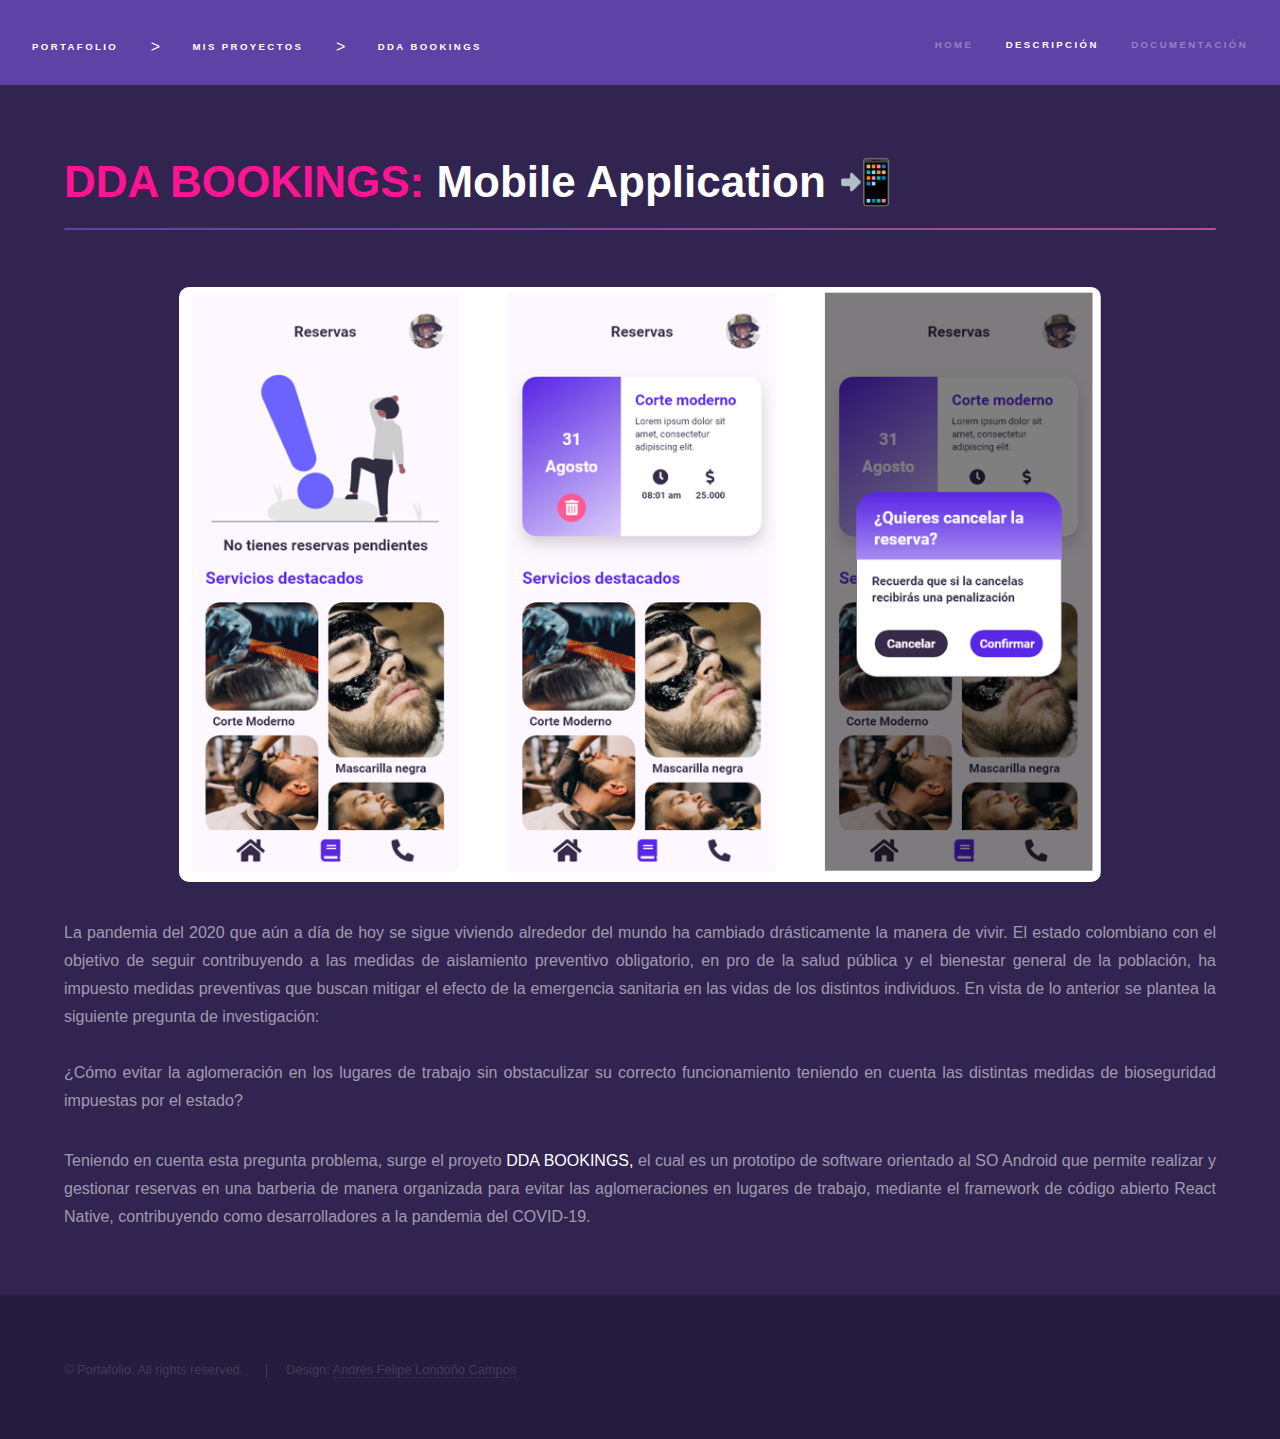
<file: Descripcion_DDA.html>
<!DOCTYPE HTML>
<html>

<head>
	<title>Portafolio Andrés</title>
	<meta charset="utf-8" />
	<link rel="icon" href="https://cdn-icons-png.flaticon.com/512/3160/3160577.png">
	<meta name="viewport" content="width=device-width, initial-scale=1, user-scalable=no" />
	<link rel="stylesheet" href="assets/css/main.css" />
	<noscript>
		<link rel="stylesheet" href="assets/css/noscript.css" />
	</noscript>
</head>

<body class="is-preload">

	<!-- Header -->
	<header id="header">
		<nav style="position: absolute;">
			<ul id="especial">
				<li><a class="buttonEspecial" href="index.html">Portafolio </a></li>
				<li class="linea">></li>
				<li><a class="buttonEspecial" href="index.html#one">Mis Proyectos</a></li>
				<li class="linea">></li>
				<li><a class="buttonEspecial" href="Descripcion_DDA.html">DDA BOOKINGS</a></li>
			</ul>
		</nav>
		<nav>	
			<ul>
				<li><a href="index.html#one">Home</a></li>
				<li><a href="Descripcion_DDA.html" class="active">Descripción</a></li>
				<li><a href="Documentacion_DDA.html">Documentación</a></li>
			</ul>
		</nav>
	</header>

	<!-- Wrapper -->
	<div id="wrapper">

		<!-- Main -->
		<section id="main" class="wrapper">
			<div class="inner">
				<h1 class="major"><span style="color:#FF1493">DDA BOOKINGS:</span> Mobile Application 📲</h1>
				<div style="text-align: center;">
					<img style="width: 80%; border-radius: 10px;" src="images/DDADESCRIPCION.PNG">
				</div>
				<br>
				<p style="text-align: justify;">La pandemia del 2020 que aún a día de hoy se sigue viviendo alrededor
					del mundo ha cambiado drásticamente la manera de vivir. El estado colombiano con el objetivo de
					seguir contribuyendo a las medidas de aislamiento preventivo obligatorio, en pro de la salud pública
					y el bienestar general de la población, ha impuesto medidas preventivas que buscan mitigar el efecto
					de la emergencia sanitaria en las vidas de los distintos individuos. En vista de lo anterior se
					plantea la siguiente pregunta de investigación: <br><br>

					¿Cómo evitar la aglomeración en los lugares de trabajo sin obstaculizar
					su correcto funcionamiento teniendo en cuenta las distintas medidas de bioseguridad impuestas por el
					estado?
				</p>
				<p style="text-align: justify;">Teniendo en cuenta esta pregunta problema, surge el proyeto<span
						style="color:white"> DDA BOOKINGS,</span> el cual es un prototipo de software orientado al SO
					Android que permite realizar y gestionar reservas en una barberia de manera organizada para evitar
					las aglomeraciones en lugares de trabajo, mediante el framework de código abierto React Native,
					contribuyendo como desarrolladores a la pandemia del COVID-19.
				</p>
			</div>
		</section>

	</div>

	<!-- Footer -->
	<footer id="footer" class="wrapper alt">
		<div class="inner">
			<ul class="menu">
				<li>&copy; Portafolio. All rights reserved.</li>
				<li>Design: <a href="https://github.com/ApidriuC">Andrés Felipe Londoño Campos</a></li>
			</ul>
		</div>
	</footer>

	<!-- Scripts -->
	<script src="assets/js/jquery.min.js"></script>
	<script src="assets/js/jquery.scrollex.min.js"></script>
	<script src="assets/js/jquery.scrolly.min.js"></script>
	<script src="assets/js/browser.min.js"></script>
	<script src="assets/js/breakpoints.min.js"></script>
	<script src="assets/js/util.js"></script>
	<script src="assets/js/main.js"></script>

</body>

</html>
</file>
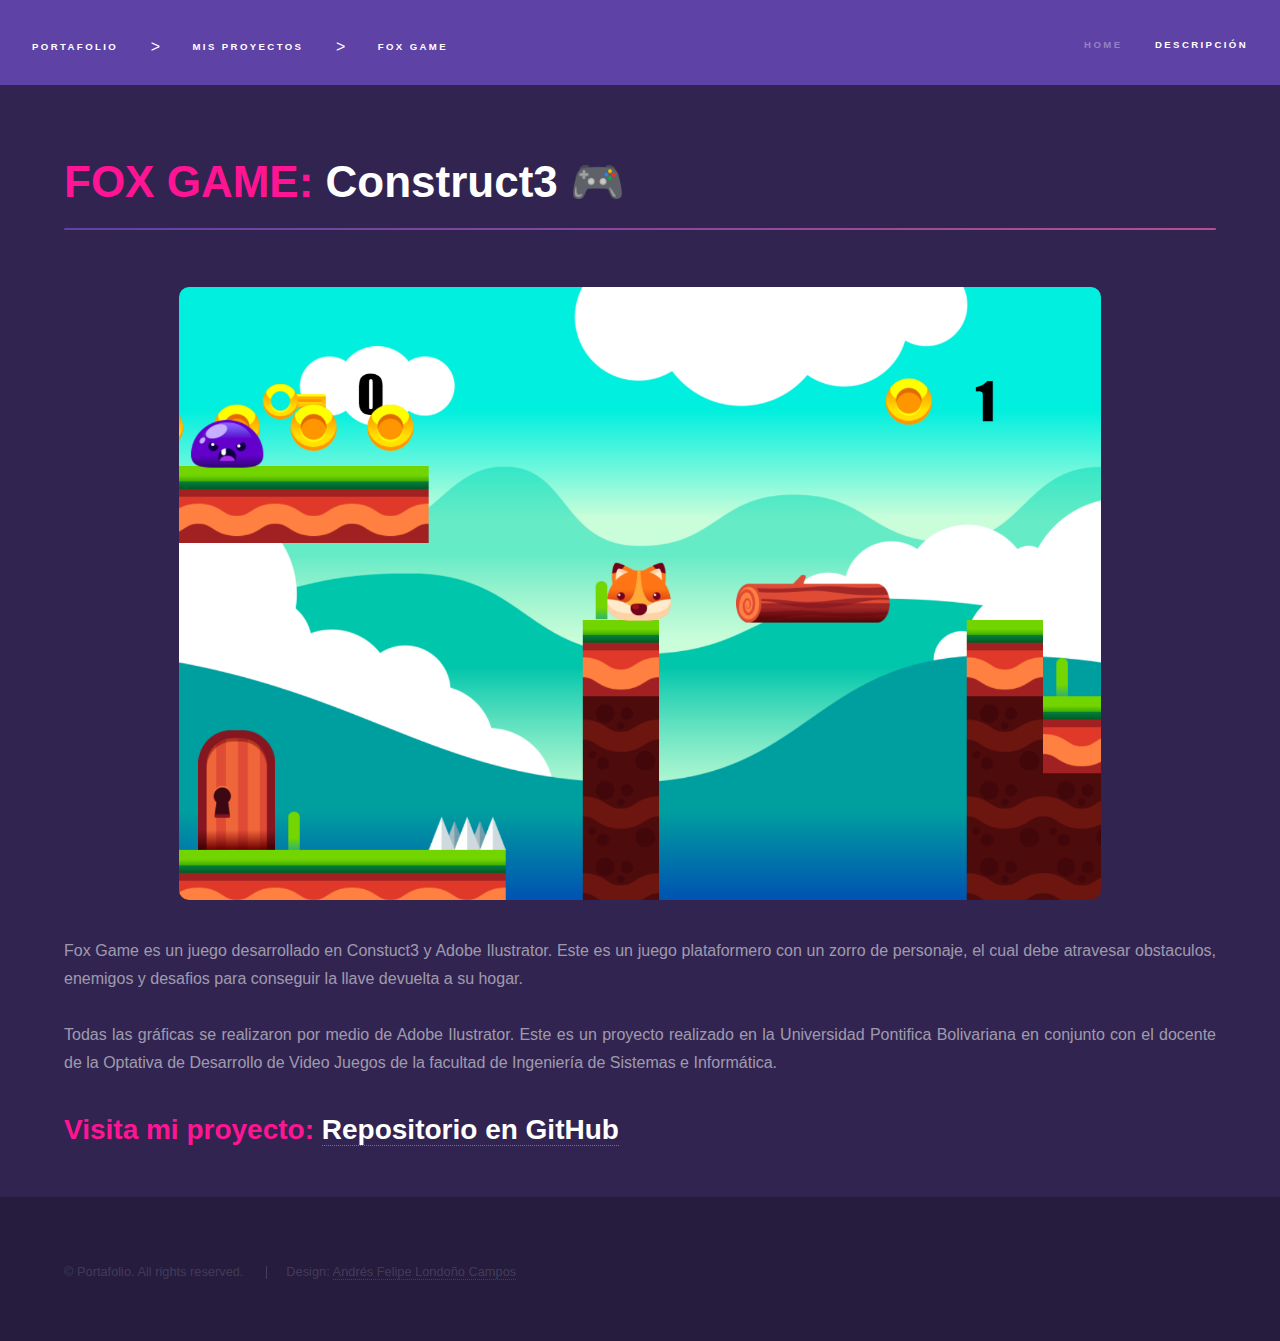
<file: Descripcion_FoxGame.html>
<!DOCTYPE HTML>
<html>

<head>
	<title>Portafolio Andrés</title>
	<meta charset="utf-8" />
	<link rel="icon" href="https://cdn-icons-png.flaticon.com/512/3160/3160577.png">
	<meta name="viewport" content="width=device-width, initial-scale=1, user-scalable=no" />
	<link rel="stylesheet" href="assets/css/main.css" />
	<noscript>
		<link rel="stylesheet" href="assets/css/noscript.css" />
	</noscript>
</head>

<body class="is-preload">

	<!-- Header -->
	<header id="header">
		<nav style="position: absolute;">
			<ul id="especial">
				<li><a class="buttonEspecial" href="index.html">Portafolio </a></li>	
				<li class="linea">></li>
				<li><a class="buttonEspecial" href="index.html#one">Mis Proyectos</a></li>
				<li class="linea">></li>
				<li><a class="buttonEspecial" href="Descripcion_FoxGame.html">FOX GAME</a></li>
			</ul>
		</nav>
		<nav>
			<ul>
				<li><a href="index.html#one">Home</a></li>
				<li><a href="Descripcion_FoxGame.html" class="active">Descripción</a></li>
			</ul>
		</nav>
	</header>

	<!-- Wrapper -->
	<div id="wrapper">

		<!-- Main -->
		<section id="main" class="wrapper">
			<div class="inner">
				<h1 class="major"><span style="color:#FF1493">FOX GAME:</span> Construct3 🎮</h1>
				<div style="text-align: center;">
					<img style="width: 80%; border-radius: 10px;" src="images/FOXGAME.PNG">
				</div>
				<br>
				<p style="text-align: justify;">
					Fox Game es un juego desarrollado en Constuct3 y Adobe Ilustrator. Este es un juego plataformero con
					un zorro de personaje, el cual debe atravesar obstaculos, enemigos y desafios para conseguir la
					llave devuelta a su hogar. <br><br>

					Todas las gráficas se realizaron por medio de Adobe Ilustrator. Este es un proyecto realizado en la
					Universidad Pontifica Bolivariana en conjunto con el docente de la Optativa de Desarrollo de Video
					Juegos de la facultad de Ingeniería de Sistemas e Informática.
				</p>
				<h2 style="color:#FF1493;">Visita mi proyecto: <a style="color: white;"
						href="https://github.com/ApidriuC/FoxGame---Construct3">Repositorio en
						GitHub</a>
				</h2>

			</div>
		</section>

	</div>

	<!-- Footer -->
	<footer id="footer" class="wrapper alt">
		<div class="inner">
			<ul class="menu">
				<li>&copy; Portafolio. All rights reserved.</li>
				<li>Design: <a href="https://github.com/ApidriuC">Andrés Felipe Londoño Campos</a></li>
			</ul>
		</div>
	</footer>

	<!-- Scripts -->
	<script src="assets/js/jquery.min.js"></script>
	<script src="assets/js/jquery.scrollex.min.js"></script>
	<script src="assets/js/jquery.scrolly.min.js"></script>
	<script src="assets/js/browser.min.js"></script>
	<script src="assets/js/breakpoints.min.js"></script>
	<script src="assets/js/util.js"></script>
	<script src="assets/js/main.js"></script>

</body>

</html>
</file>
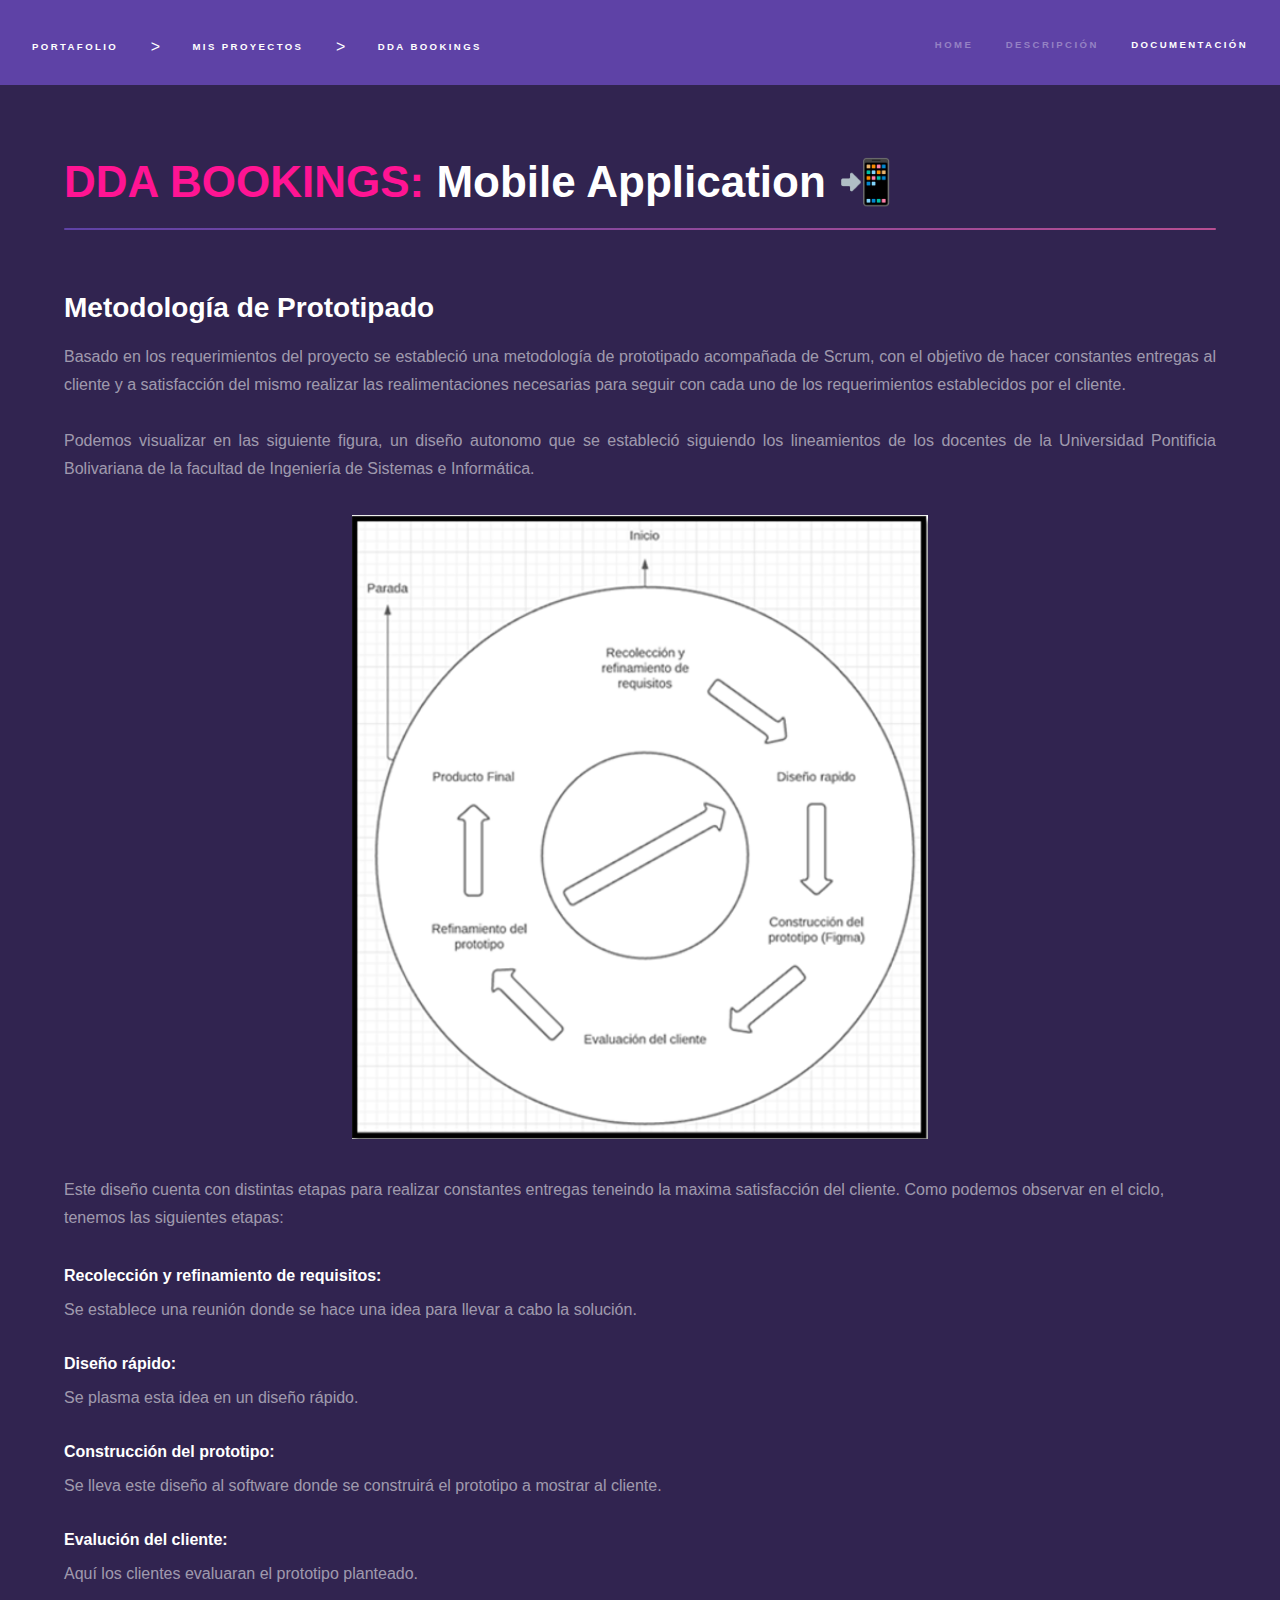
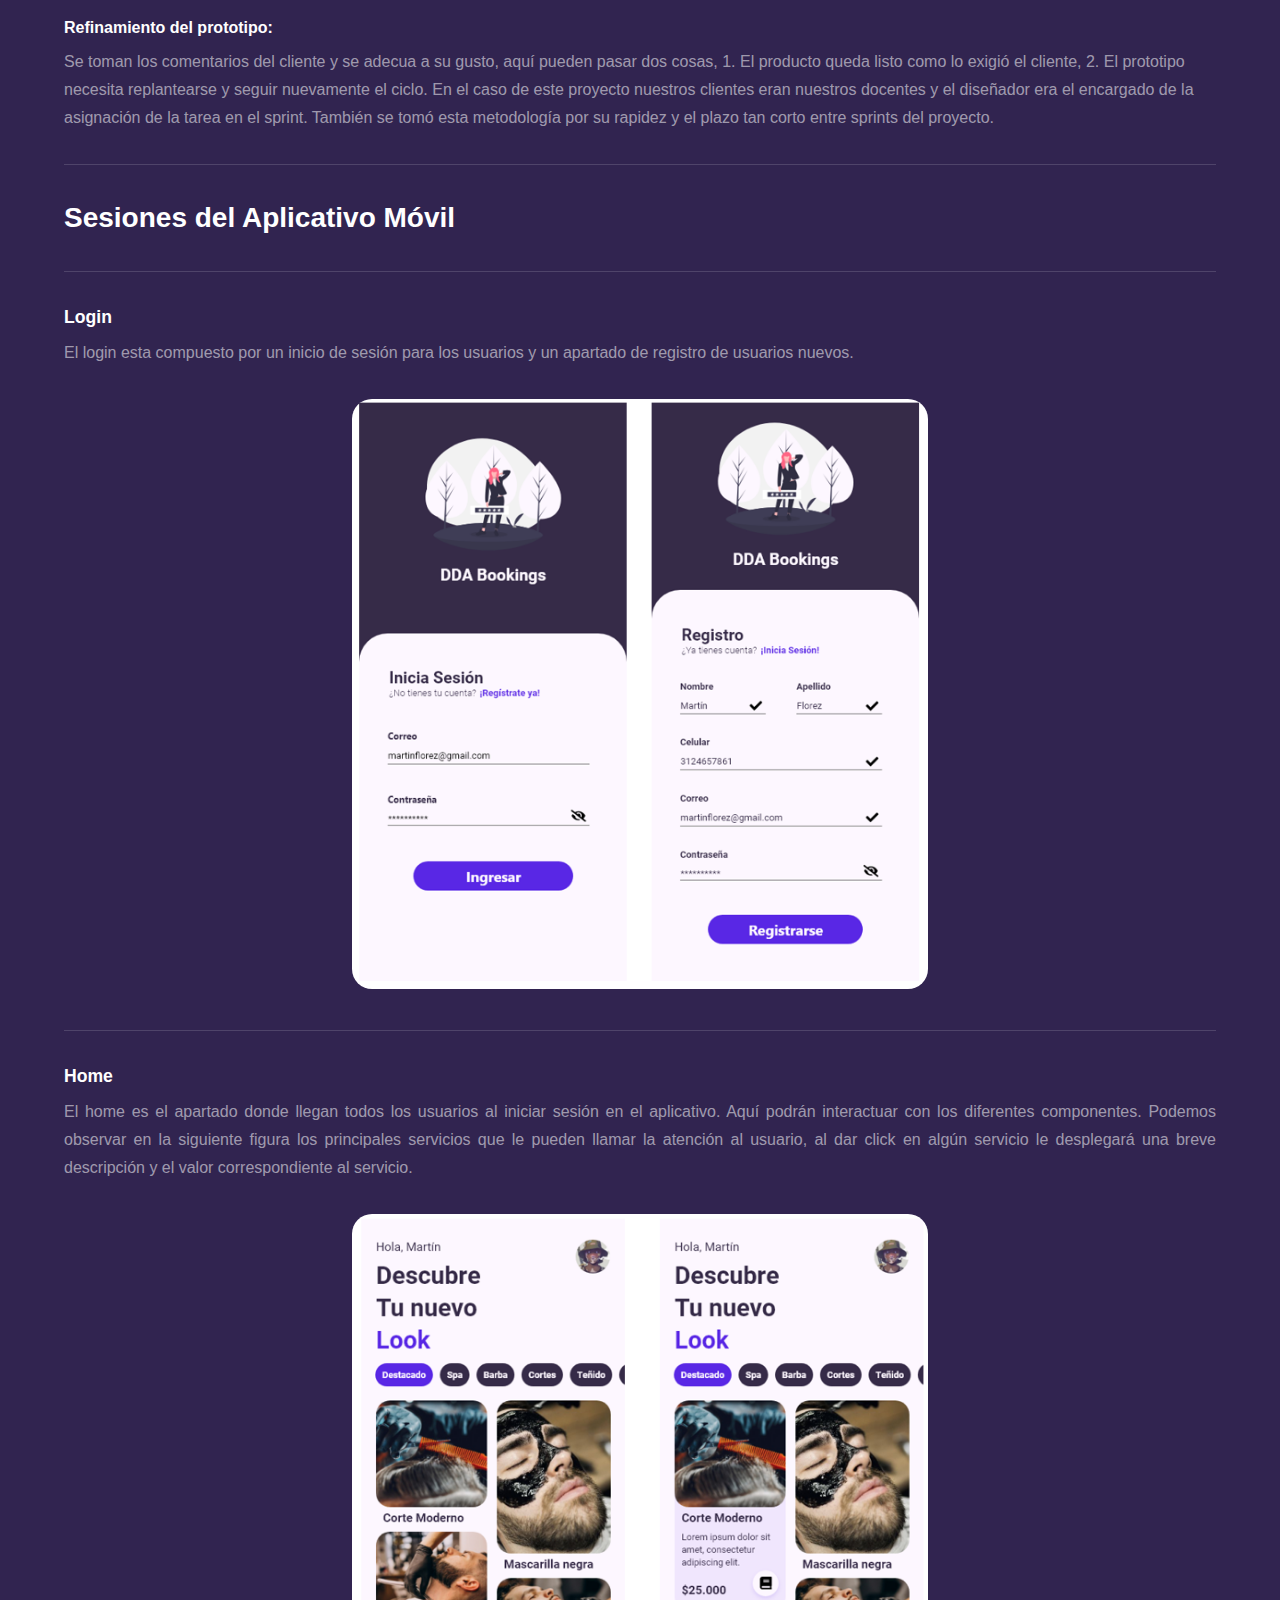
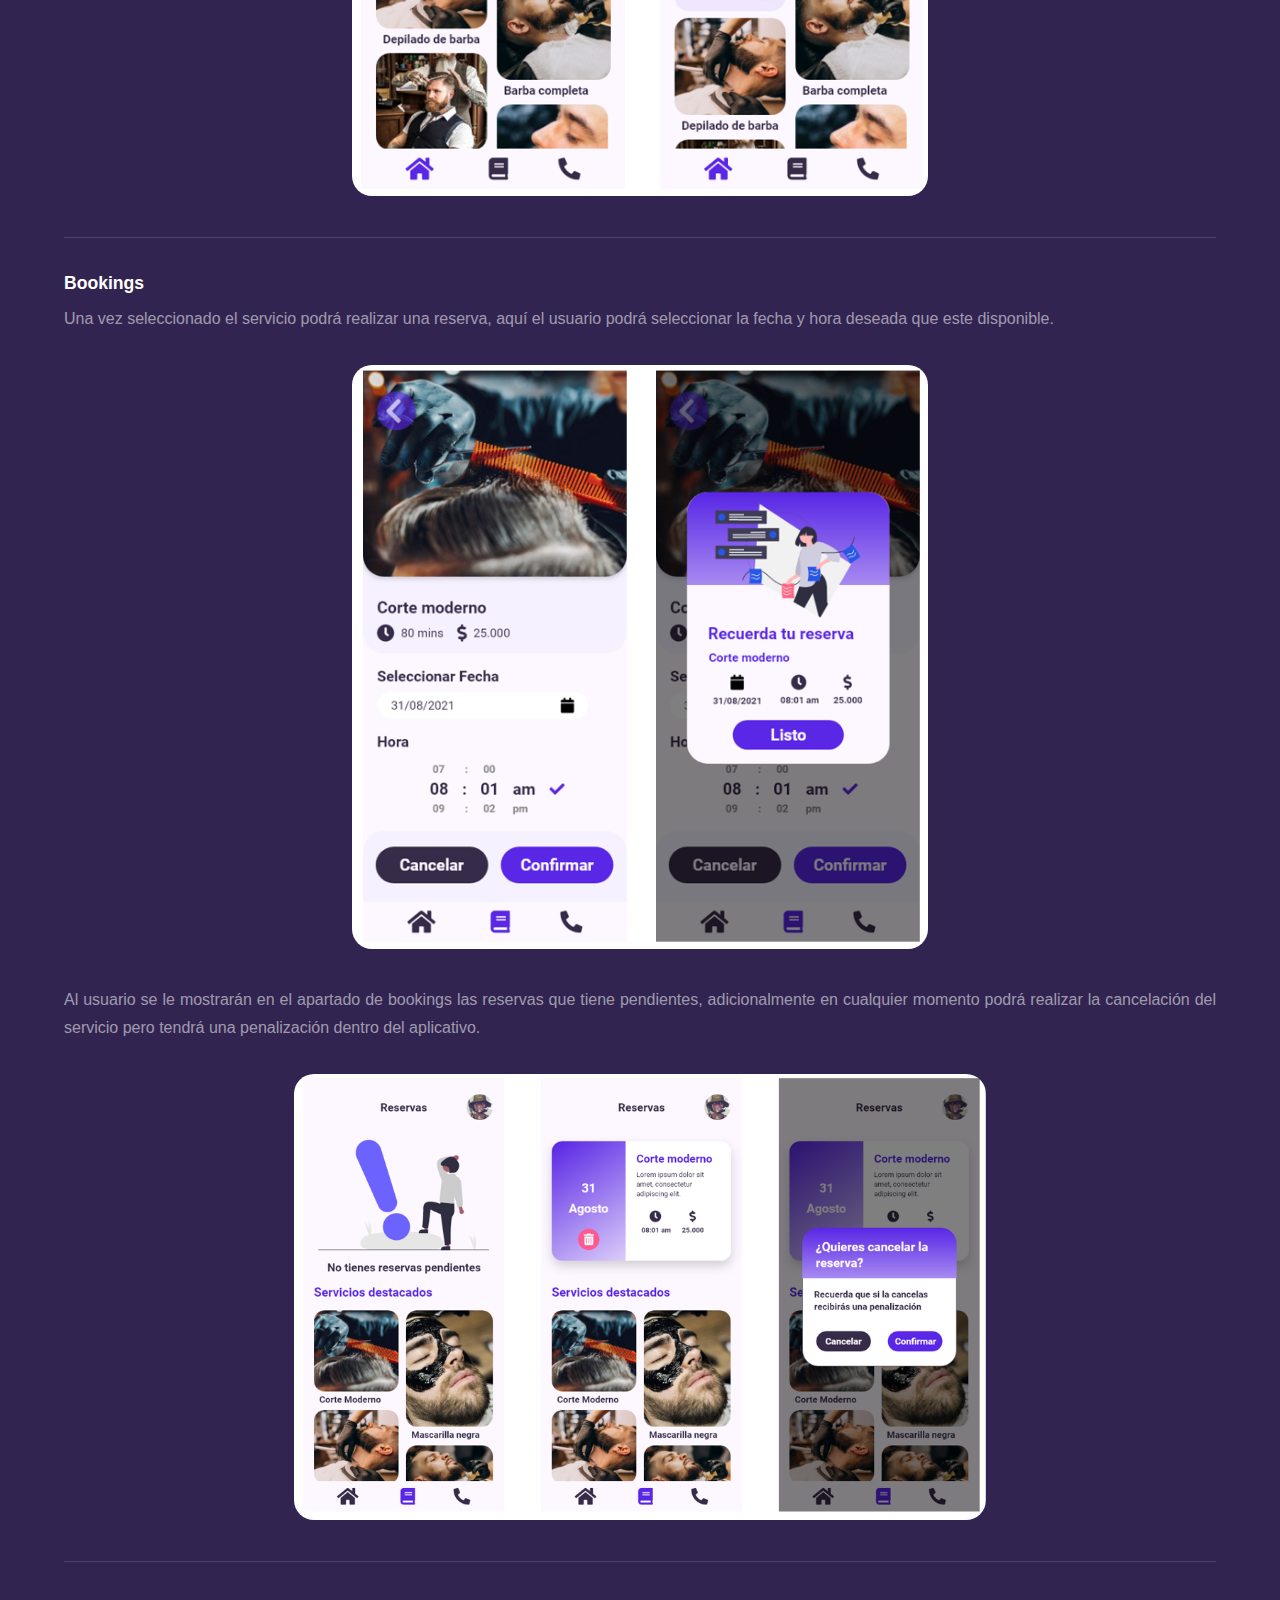
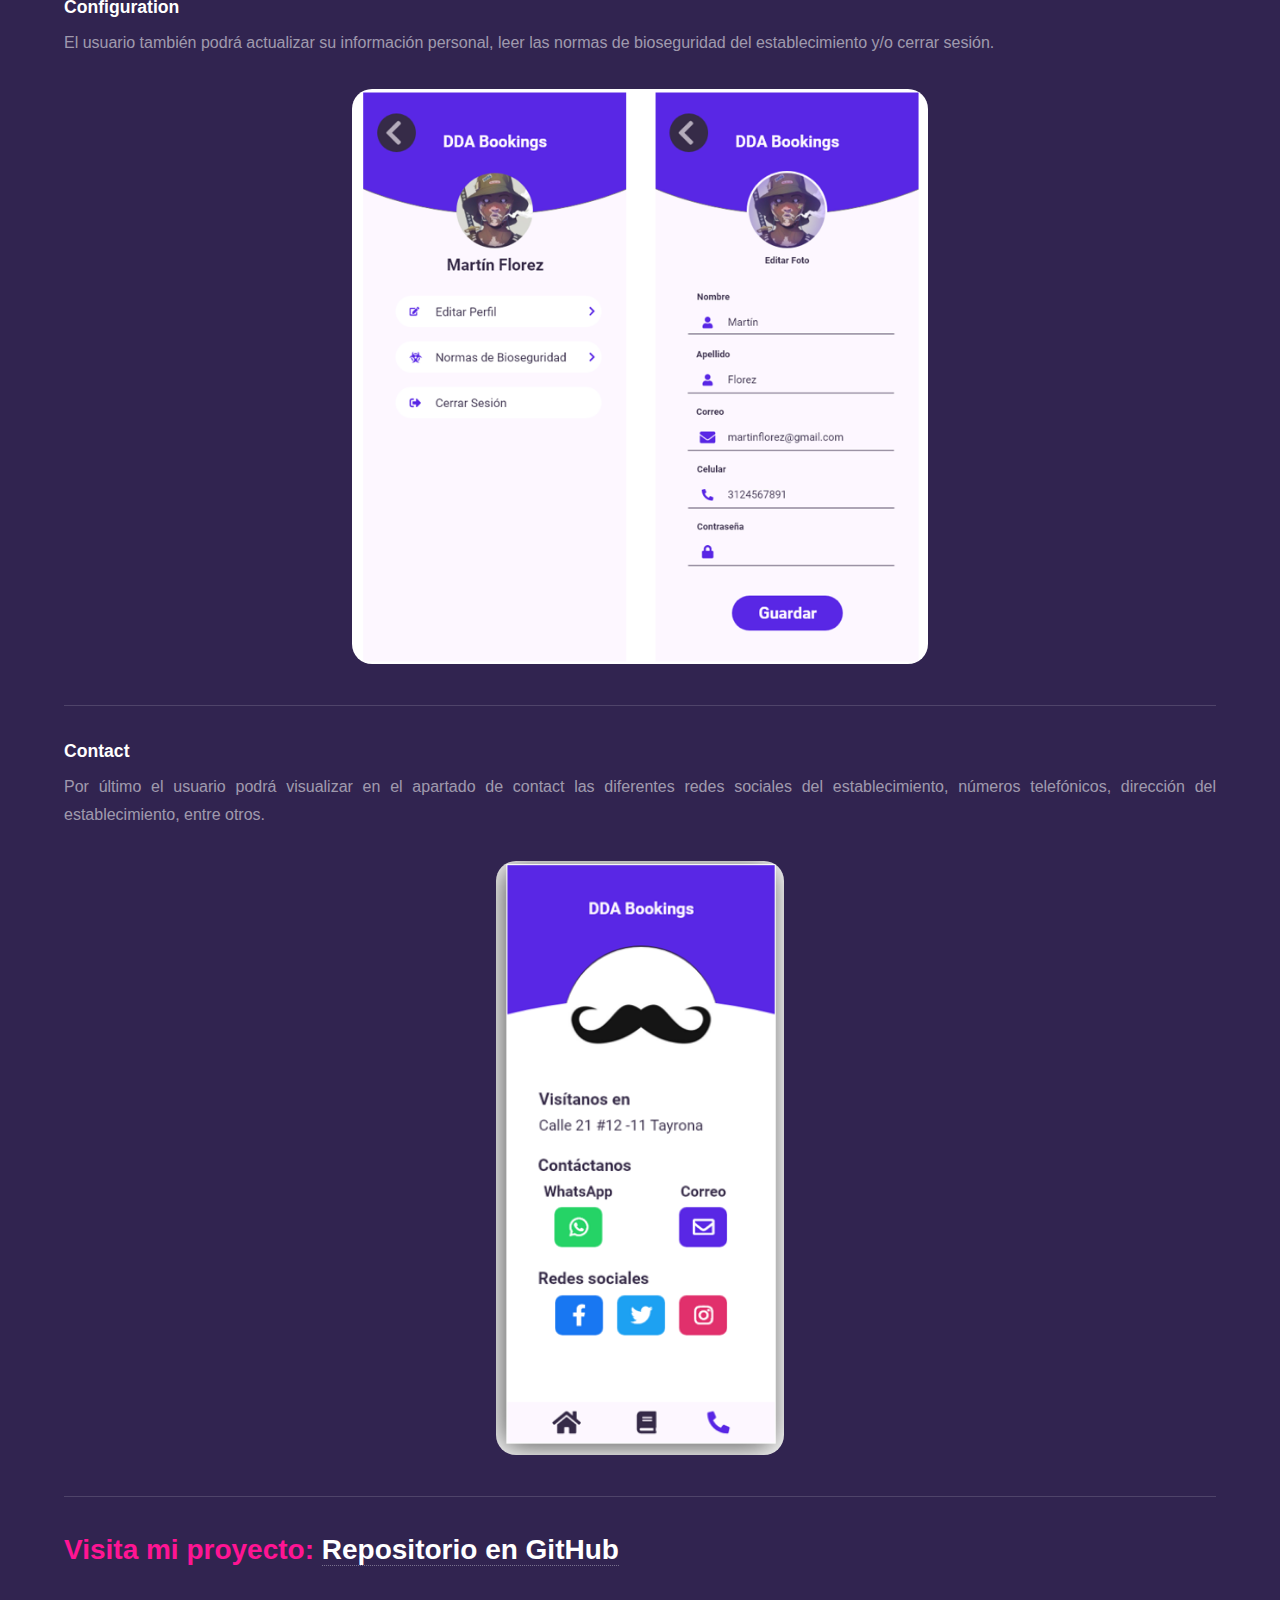
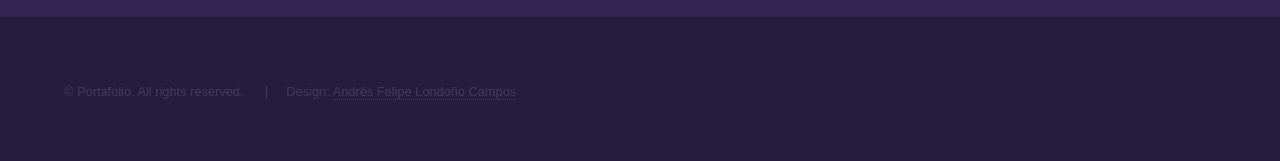
<file: Documentacion_DDA.html>
<!DOCTYPE HTML>
<html>

<head>
	<title>Portafolio Andrés</title>
	<meta charset="utf-8" />
	<link rel="icon" href="https://cdn-icons-png.flaticon.com/512/3160/3160577.png">
	<meta name="viewport" content="width=device-width, initial-scale=1, user-scalable=no" />
	<link rel="stylesheet" href="assets/css/main.css" />
	<noscript>
		<link rel="stylesheet" href="assets/css/noscript.css" />
	</noscript>
</head>

<body class="is-preload">

	<!-- Header -->
	<header id="header">
		<nav style="position: absolute;">
			<ul id="especial">
				<li><a class="buttonEspecial" href="index.html">Portafolio </a></li>
				<li class="linea">></li>
				<li><a class="buttonEspecial" href="index.html#one">Mis Proyectos</a></li>
				<li class="linea">></li>
				<li><a class="buttonEspecial" href="Descripcion_DDA.html">DDA BOOKINGS</a></li>
			</ul>
		</nav>
		<nav>
			<ul>
				<li><a href="index.html">Home</a></li>
				<li><a href="Descripcion_DDA.html">Descripción</a></li>
				<li><a href="Documentacion_DDA.html" class="active">Documentación</a></li>
			</ul>
		</nav>
	</header>

	<!-- Wrapper -->
	<div id="wrapper">

		<!-- Main -->
		<section id="main" class="wrapper">
			<div class="inner">
				<h1 class="major"><span style="color:#FF1493">DDA BOOKINGS:</span> Mobile Application 📲</h1>

				<!-- Text -->
				<section>
					<h2>Metodología de Prototipado</h2>
					<p style="text-align: justify;">Basado en los requerimientos del proyecto se estableció una
						metodología de prototipado acompañada de Scrum, con el objetivo de hacer constantes entregas al
						cliente y a satisfacción del mismo realizar las realimentaciones necesarias para seguir con cada
						uno de los requerimientos establecidos por el cliente.
						<br><br>
						Podemos visualizar en las siguiente figura, un diseño autonomo que se estableció siguiendo los
						lineamientos de los
						docentes de la Universidad Pontificia Bolivariana de la facultad de Ingeniería de Sistemas e
						Informática.
					</p>
					<div style="text-align: center;">
						<img style="width: 50%;" src="images/Prototipado.PNG">
					</div>
					<br>
					<p>Este diseño cuenta con distintas etapas para realizar constantes entregas teneindo la maxima
						satisfacción del cliente. Como podemos observar en el ciclo, tenemos las siguientes etapas:

					<h4>Recolección y refinamiento de requisitos:</h4> Se establece una reunión donde se hace una idea
					para
					llevar a cabo la solución.
					<br><br>
					<h4>Diseño rápido:</h4> Se plasma esta idea en un diseño rápido.
					<br><br>
					<h4>Construcción del prototipo:</h4>Se lleva este diseño al software donde se construirá el
					prototipo a
					mostrar al cliente.
					<br><br>
					<h4>Evalución del cliente:</h4>Aquí los clientes evaluaran el prototipo planteado.
					<br><br>
					<h4>Refinamiento del prototipo:</h4>Se toman los comentarios del cliente y se adecua a su gusto,
					aquí
					pueden pasar dos cosas, 1. El producto queda listo como lo exigió el cliente, 2. El prototipo
					necesita replantearse y seguir nuevamente el ciclo.

					En el caso de este proyecto nuestros clientes eran nuestros docentes y el diseñador era
					el encargado de la asignación de la tarea en el sprint. También se tomó esta metodología por su
					rapidez y el plazo tan corto entre sprints del proyecto.
					</p>
					<hr />
					<h2>Sesiones del Aplicativo Móvil</h2>
					<hr>
					<h3>Login</h3>
					<p style="text-align: justify;">El login esta compuesto por un inicio de sesión para los usuarios y
						un apartado de registro de usuarios nuevos.</p>
					<div style=" text-align: center; ">
						<img style="width: 50%; border-radius: 20px;" src="images/DDAREGISTRO.PNG">
					</div>
					<hr>
					<h3>Home</h3>
					<p style="text-align: justify;">El home es el apartado donde llegan todos los usuarios al iniciar
						sesión en el aplicativo. Aquí podrán interactuar con los diferentes componentes. Podemos
						observar en la siguiente figura los principales servicios que le pueden llamar la atención al
						usuario, al dar click en algún servicio le desplegará una breve descripción y el valor
						correspondiente al servicio.</p>
					<div style=" text-align: center; ">
						<img style="width: 50%; border-radius: 20px;" src="images/DDAHOME.PNG">
					</div>
					<hr>
					<h3>Bookings</h3>
					<p style="text-align: justify;">Una vez seleccionado el servicio podrá realizar una reserva, aquí el
						usuario podrá seleccionar la fecha y hora deseada que este disponible.</p>
					<div style=" text-align: center; ">
						<img style="width: 50%; border-radius: 20px;" src="images/DDABOOKING.PNG">
					</div>
					<br>
					<p style="text-align: justify;">Al usuario se le mostrarán en el apartado de bookings las reservas
						que tiene pendientes, adicionalmente en cualquier momento podrá realizar la cancelación del
						servicio pero tendrá una penalización dentro del aplicativo.</p>
					<div style=" text-align: center; ">
						<img style="width: 60%; border-radius: 20px;" src="images/DDADESCRIPCION.PNG">
					</div>
					<hr>
					<h3>Configuration</h3>
					<p style="text-align: justify;">El usuario también podrá actualizar su información personal, leer
						las normas de bioseguridad del establecimiento y/o cerrar sesión.</p>
					<div style=" text-align: center; ">
						<img style="width: 50%; border-radius: 20px;" src="images/DDACONF.PNG">
					</div>
					<hr>
					<h3>Contact</h3>
					<p style="text-align: justify;">Por último el usuario podrá visualizar en el apartado de contact las
						diferentes redes sociales del establecimiento, números telefónicos, dirección del
						establecimiento, entre otros.</p>
					<div style=" text-align: center; ">
						<img style="width: 25%; border-radius: 20px;" src="images/DDACONTACT.PNG">
					</div>
					<hr>
				</section>
				<h2 style="color:#FF1493;">Visita mi proyecto: <a style="color: white;"
						href="https://github.com/ApidriuC/DDA-BOOKINGS-Dispositivos-Moviles">Repositorio en
						GitHub</a>
				</h2>
			</div>
		</section>

	</div>

	<!-- Footer -->
	<footer id="footer" class="wrapper alt">
		<div class="inner">
			<ul class="menu">
				<li>&copy; Portafolio. All rights reserved.</li>
				<li>Design: <a href="https://github.com/ApidriuC">Andrés Felipe Londoño Campos</a></li>
			</ul>
		</div>
	</footer>

	<!-- Scripts -->
	<script src="assets/js/jquery.min.js"></script>
	<script src="assets/js/jquery.scrollex.min.js"></script>
	<script src="assets/js/jquery.scrolly.min.js"></script>
	<script src="assets/js/browser.min.js"></script>
	<script src="assets/js/breakpoints.min.js"></script>
	<script src="assets/js/util.js"></script>
	<script src="assets/js/main.js"></script>

</body>

</html>
</file>
<file: assets/css/noscript.css>
/* Spotlights */

	.spotlights > section > .image:before {
		opacity: 0 !important;
	}

	.spotlights > section > .content > .inner {
		-moz-transform: none !important;
		-webkit-transform: none !important;
		-ms-transform: none !important;
		transform: none !important;
		opacity: 1 !important;
	}

/* Wrapper */

	.wrapper > .inner {
		opacity: 1 !important;
		-moz-transform: none !important;
		-webkit-transform: none !important;
		-ms-transform: none !important;
		transform: none !important;
	}

/* Sidebar */

	#sidebar > .inner {
		opacity: 1 !important;
	}

	#sidebar nav > ul > li {
		-moz-transform: none !important;
		-webkit-transform: none !important;
		-ms-transform: none !important;
		transform: none !important;
		opacity: 1 !important;
	}
</file>
<file: assets/css/main.css>
@import url(fontawesome-all.min.css);

html,
body,
div,
span,
applet,
object,
iframe,
h1,
h2,
h3,
h4,
h5,
h6,
p,
blockquote,
pre,
a,
abbr,
acronym,
address,
big,
cite,
code,
del,
dfn,
em,
img,
ins,
kbd,
q,
s,
samp,
small,
strike,
strong,
sub,
sup,
tt,
var,
b,
u,
i,
center,
dl,
dt,
dd,
ol,
ul,
li,
fieldset,
form,
label,
legend,
table,
caption,
tbody,
tfoot,
thead,
tr,
th,
td,
article,
aside,
canvas,
details,
embed,
figure,
figcaption,
footer,
header,
hgroup,
menu,
nav,
output,
ruby,
section,
summary,
time,
mark,
audio,
video {
	margin: 0;
	padding: 0;
	border: 0;
	font-size: 100%;
	font: inherit;
	vertical-align: baseline;
}

article,
aside,
details,
figcaption,
figure,
footer,
header,
hgroup,
menu,
nav,
section {
	display: block;
}

body {
	line-height: 1;
}

ol,
ul {
	list-style: none;
}

blockquote,
q {
	quotes: none;
}

blockquote:before,
blockquote:after,
q:before,
q:after {
	content: '';
	content: none;
}

table {
	border-collapse: collapse;
	border-spacing: 0;
}

body {
	-webkit-text-size-adjust: none;
}

mark {
	background-color: transparent;
	color: inherit;
}

input::-moz-focus-inner {
	border: 0;
	padding: 0;
}

input,
select,
textarea {
	-moz-appearance: none;
	-webkit-appearance: none;
	-ms-appearance: none;
	appearance: none;
}

/* Basic */

@-ms-viewport {
	width: device-width;
}

body {
	-ms-overflow-style: scrollbar;
}

@media screen and (max-width: 480px) {

	html,
	body {
		min-width: 320px;
	}

	

}
@media screen and (max-width: 500px) {
	
	.imgIconHeader{
		height: 35px;
	}
	

}
@media screen and (max-width: 375px) {

	
	.imgIconHeader{
		height: 28px;
	}
	

}
html {
	box-sizing: border-box;
}

*,
*:before,
*:after {
	box-sizing: inherit;
}

body {
	background: #312450;
}

body.is-preload *,
body.is-preload *:before,
body.is-preload *:after {
	-moz-animation: none !important;
	-webkit-animation: none !important;
	-ms-animation: none !important;
	animation: none !important;
	-moz-transition: none !important;
	-webkit-transition: none !important;
	-ms-transition: none !important;
	transition: none !important;
}

/* Type */

body,
input,
select,
textarea {
	color: rgba(255, 255, 255, 0.55);
	font-family: Arial, Helvetica, sans-serif;
	font-size: 16.5pt;
	font-weight: normal;
	line-height: 1.75;
}

@media screen and (max-width: 1680px) {

	body,
	input,
	select,
	textarea {
		font-size: 13pt;
	}

}

@media screen and (max-width: 1280px) {

	body,
	input,
	select,
	textarea {
		font-size: 12pt;
	}
	#content-Lottie1{
		display: none;
	}

}

@media screen and (max-width: 360px) {

	body,
	input,
	select,
	textarea {
		font-size: 11pt;
	}

}

a {
	-moz-transition: color 0.2s ease, border-bottom-color 0.2s ease;
	-webkit-transition: color 0.2s ease, border-bottom-color 0.2s ease;
	-ms-transition: color 0.2s ease, border-bottom-color 0.2s ease;
	transition: color 0.2s ease, border-bottom-color 0.2s ease;
	border-bottom: dotted 1px rgba(255, 255, 255, 0.35);
	color: inherit;
	text-decoration: none;
}

a:hover {
	border-bottom-color: transparent;
	color: #ffffff;
}

strong,
b {
	color: #ffffff;
	font-weight: bold;
}

em,
i {
	font-style: italic;
}

p {
	margin: 0 0 2em 0;
}

h1,
h2,
h3,
h4,
h5,
h6 {
	color: #ffffff;
	font-weight: bold;
	line-height: 1.5;
	margin: 0 0 0.5em 0;
}

h1 a,
h2 a,
h3 a,
h4 a,
h5 a,
h6 a {
	color: inherit;
	text-decoration: none;
}

h1 {
	font-size: 2.75em;
}

h1.major {
	margin: 0 0 1.3em 0;
	position: relative;
	padding-bottom: 0.35em;
}

h1.major:after {
	background-image: -moz-linear-gradient(to right, #5e42a6, #b74e91);
	background-image: -webkit-linear-gradient(to right, #5e42a6, #b74e91);
	background-image: -ms-linear-gradient(to right, #5e42a6, #b74e91);
	background-image: linear-gradient(to right, #5e42a6, #b74e91);
	-moz-transition: max-width 0.2s ease;
	-webkit-transition: max-width 0.2s ease;
	-ms-transition: max-width 0.2s ease;
	transition: max-width 0.2s ease;
	border-radius: 0.2em;
	bottom: 0;
	content: '';
	height: 0.05em;
	position: absolute;
	right: 0;
	width: 100%;
}

h2 {
	font-size: 1.75em;
}

h3 {
	font-size: 1.1em;
}

h4 {
	font-size: 1em;
}

h5 {
	font-size: 0.8em;
}

h6 {
	font-size: 0.6em;
}

@media screen and (max-width: 736px) {

	h1 {
		font-size: 2em;
	}

	h2 {
		font-size: 1.25em;
	}

	h3 {
		font-size: 1em;
	}

	h4 {
		font-size: 0.8em;
	}

	h5 {
		font-size: 0.6em;
	}

	h6 {
		font-size: 0.6em;
	}

}

sub {
	font-size: 0.8em;
	position: relative;
	top: 0.5em;
}

sup {
	font-size: 0.8em;
	position: relative;
	top: -0.5em;
}

blockquote {
	border-left: solid 4px rgba(255, 255, 255, 0.15);
	font-style: italic;
	margin: 0 0 2em 0;
	padding: 0.5em 0 0.5em 2em;
}

code {
	background: rgba(255, 255, 255, 0.05);
	border-radius: 0.25em;
	border: solid 1px rgba(255, 255, 255, 0.15);
	font-family: "Courier New", monospace;
	font-size: 0.9em;
	margin: 0 0.25em;
	padding: 0.25em 0.65em;
}

pre {
	-webkit-overflow-scrolling: touch;
	font-family: "Courier New", monospace;
	font-size: 0.9em;
	margin: 0 0 2em 0;
}

pre code {
	display: block;
	line-height: 1.75em;
	padding: 1em 1.5em;
	overflow-x: auto;
}

hr {
	border: 0;
	border-bottom: solid 1px rgba(255, 255, 255, 0.15);
	margin: 2em 0;
}

hr.major {
	margin: 3em 0;
}

.align-left {
	text-align: left;
}

.align-center {
	text-align: center;
}

.align-right {
	text-align: right;
}

/* Row */

.row {
	display: flex;
	flex-wrap: wrap;
	box-sizing: border-box;
	align-items: stretch;
}

.row>* {
	box-sizing: border-box;
}

.row.gtr-uniform>*> :last-child {
	margin-bottom: 0;
}

.row.aln-left {
	justify-content: flex-start;
}

.row.aln-center {
	justify-content: center;
}

.row.aln-right {
	justify-content: flex-end;
}

.row.aln-top {
	align-items: flex-start;
}

.row.aln-middle {
	align-items: center;
}

.row.aln-bottom {
	align-items: flex-end;
}

.row>.imp {
	order: -1;
}

.row>.col-1 {
	width: 8.33333%;
}

.row>.off-1 {
	margin-left: 8.33333%;
}

.row>.col-2 {
	width: 16.66667%;
}

.row>.off-2 {
	margin-left: 16.66667%;
}

.row>.col-3 {
	width: 25%;
}

.row>.off-3 {
	margin-left: 25%;
}

.row>.col-4 {
	width: 33.33333%;
}

.row>.off-4 {
	margin-left: 33.33333%;
}

.row>.col-5 {
	width: 41.66667%;
}

.row>.off-5 {
	margin-left: 41.66667%;
}

.row>.col-6 {
	width: 50%;
}

.row>.off-6 {
	margin-left: 50%;
}

.row>.col-7 {
	width: 58.33333%;
}

.row>.off-7 {
	margin-left: 58.33333%;
}

.row>.col-8 {
	width: 66.66667%;
}

.row>.off-8 {
	margin-left: 66.66667%;
}

.row>.col-9 {
	width: 75%;
}

.row>.off-9 {
	margin-left: 75%;
}

.row>.col-10 {
	width: 83.33333%;
}

.row>.off-10 {
	margin-left: 83.33333%;
}

.row>.col-11 {
	width: 91.66667%;
}

.row>.off-11 {
	margin-left: 91.66667%;
}

.row>.col-12 {
	width: 100%;
}

.row>.off-12 {
	margin-left: 100%;
}

.row.gtr-0 {
	margin-top: 0;
	margin-left: 0em;
}

.row.gtr-0>* {
	padding: 0 0 0 0em;
}

.row.gtr-0.gtr-uniform {
	margin-top: 0em;
}

.row.gtr-0.gtr-uniform>* {
	padding-top: 0em;
}

.row.gtr-25 {
	margin-top: 0;
	margin-left: -0.375em;
}

.row.gtr-25>* {
	padding: 0 0 0 0.375em;
}

.row.gtr-25.gtr-uniform {
	margin-top: -0.375em;
}

.row.gtr-25.gtr-uniform>* {
	padding-top: 0.375em;
}

.row.gtr-50 {
	margin-top: 0;
	margin-left: -0.75em;
}

.row.gtr-50>* {
	padding: 0 0 0 0.75em;
}

.row.gtr-50.gtr-uniform {
	margin-top: -0.75em;
}

.row.gtr-50.gtr-uniform>* {
	padding-top: 0.75em;
}

.row {
	margin-top: 0;
	margin-left: -1.5em;
}

.row>* {
	padding: 0 0 0 1.5em;
}

.row.gtr-uniform {
	margin-top: -1.5em;
}

.row.gtr-uniform>* {
	padding-top: 1.5em;
}

.row.gtr-150 {
	margin-top: 0;
	margin-left: -2.25em;
}

.row.gtr-150>* {
	padding: 0 0 0 2.25em;
}

.row.gtr-150.gtr-uniform {
	margin-top: -2.25em;
}

.row.gtr-150.gtr-uniform>* {
	padding-top: 2.25em;
}

.row.gtr-200 {
	margin-top: 0;
	margin-left: -3em;
}

.row.gtr-200>* {
	padding: 0 0 0 3em;
}

.row.gtr-200.gtr-uniform {
	margin-top: -3em;
}

.row.gtr-200.gtr-uniform>* {
	padding-top: 3em;
}

@media screen and (max-width: 1680px) {

	.row {
		display: flex;
		flex-wrap: wrap;
		box-sizing: border-box;
		align-items: stretch;
	}

	.row>* {
		box-sizing: border-box;
	}

	.row.gtr-uniform>*> :last-child {
		margin-bottom: 0;
	}

	.row.aln-left {
		justify-content: flex-start;
	}

	.row.aln-center {
		justify-content: center;
	}

	.row.aln-right {
		justify-content: flex-end;
	}

	.row.aln-top {
		align-items: flex-start;
	}

	.row.aln-middle {
		align-items: center;
	}

	.row.aln-bottom {
		align-items: flex-end;
	}

	.row>.imp-xlarge {
		order: -1;
	}

	.row>.col-1-xlarge {
		width: 8.33333%;
	}

	.row>.off-1-xlarge {
		margin-left: 8.33333%;
	}

	.row>.col-2-xlarge {
		width: 16.66667%;
	}

	.row>.off-2-xlarge {
		margin-left: 16.66667%;
	}

	.row>.col-3-xlarge {
		width: 25%;
	}

	.row>.off-3-xlarge {
		margin-left: 25%;
	}

	.row>.col-4-xlarge {
		width: 33.33333%;
	}

	.row>.off-4-xlarge {
		margin-left: 33.33333%;
	}

	.row>.col-5-xlarge {
		width: 41.66667%;
	}

	.row>.off-5-xlarge {
		margin-left: 41.66667%;
	}

	.row>.col-6-xlarge {
		width: 50%;
	}

	.row>.off-6-xlarge {
		margin-left: 50%;
	}

	.row>.col-7-xlarge {
		width: 58.33333%;
	}

	.row>.off-7-xlarge {
		margin-left: 58.33333%;
	}

	.row>.col-8-xlarge {
		width: 66.66667%;
	}

	.row>.off-8-xlarge {
		margin-left: 66.66667%;
	}

	.row>.col-9-xlarge {
		width: 75%;
	}

	.row>.off-9-xlarge {
		margin-left: 75%;
	}

	.row>.col-10-xlarge {
		width: 83.33333%;
	}

	.row>.off-10-xlarge {
		margin-left: 83.33333%;
	}

	.row>.col-11-xlarge {
		width: 91.66667%;
	}

	.row>.off-11-xlarge {
		margin-left: 91.66667%;
	}

	.row>.col-12-xlarge {
		width: 100%;
	}

	.row>.off-12-xlarge {
		margin-left: 100%;
	}

	.row.gtr-0 {
		margin-top: 0;
		margin-left: 0em;
	}

	.row.gtr-0>* {
		padding: 0 0 0 0em;
	}

	.row.gtr-0.gtr-uniform {
		margin-top: 0em;
	}

	.row.gtr-0.gtr-uniform>* {
		padding-top: 0em;
	}

	.row.gtr-25 {
		margin-top: 0;
		margin-left: -0.375em;
	}

	.row.gtr-25>* {
		padding: 0 0 0 0.375em;
	}

	.row.gtr-25.gtr-uniform {
		margin-top: -0.375em;
	}

	.row.gtr-25.gtr-uniform>* {
		padding-top: 0.375em;
	}

	.row.gtr-50 {
		margin-top: 0;
		margin-left: -0.75em;
	}

	.row.gtr-50>* {
		padding: 0 0 0 0.75em;
	}

	.row.gtr-50.gtr-uniform {
		margin-top: -0.75em;
	}

	.row.gtr-50.gtr-uniform>* {
		padding-top: 0.75em;
	}

	.row {
		margin-top: 0;
		margin-left: -1.5em;
	}

	.row>* {
		padding: 0 0 0 1.5em;
	}

	.row.gtr-uniform {
		margin-top: -1.5em;
	}

	.row.gtr-uniform>* {
		padding-top: 1.5em;
	}

	.row.gtr-150 {
		margin-top: 0;
		margin-left: -2.25em;
	}

	.row.gtr-150>* {
		padding: 0 0 0 2.25em;
	}

	.row.gtr-150.gtr-uniform {
		margin-top: -2.25em;
	}

	.row.gtr-150.gtr-uniform>* {
		padding-top: 2.25em;
	}

	.row.gtr-200 {
		margin-top: 0;
		margin-left: -3em;
	}

	.row.gtr-200>* {
		padding: 0 0 0 3em;
	}

	.row.gtr-200.gtr-uniform {
		margin-top: -3em;
	}

	.row.gtr-200.gtr-uniform>* {
		padding-top: 3em;
	}

}

@media screen and (max-width: 1280px) {

	.row {
		display: flex;
		flex-wrap: wrap;
		box-sizing: border-box;
		align-items: stretch;
	}

	.row>* {
		box-sizing: border-box;
	}

	.row.gtr-uniform>*> :last-child {
		margin-bottom: 0;
	}

	.row.aln-left {
		justify-content: flex-start;
	}

	.row.aln-center {
		justify-content: center;
	}

	.row.aln-right {
		justify-content: flex-end;
	}

	.row.aln-top {
		align-items: flex-start;
	}

	.row.aln-middle {
		align-items: center;
	}

	.row.aln-bottom {
		align-items: flex-end;
	}

	.row>.imp-large {
		order: -1;
	}

	.row>.col-1-large {
		width: 8.33333%;
	}

	.row>.off-1-large {
		margin-left: 8.33333%;
	}

	.row>.col-2-large {
		width: 16.66667%;
	}

	.row>.off-2-large {
		margin-left: 16.66667%;
	}

	.row>.col-3-large {
		width: 25%;
	}

	.row>.off-3-large {
		margin-left: 25%;
	}

	.row>.col-4-large {
		width: 33.33333%;
	}

	.row>.off-4-large {
		margin-left: 33.33333%;
	}

	.row>.col-5-large {
		width: 41.66667%;
	}

	.row>.off-5-large {
		margin-left: 41.66667%;
	}

	.row>.col-6-large {
		width: 50%;
	}

	.row>.off-6-large {
		margin-left: 50%;
	}

	.row>.col-7-large {
		width: 58.33333%;
	}

	.row>.off-7-large {
		margin-left: 58.33333%;
	}

	.row>.col-8-large {
		width: 66.66667%;
	}

	.row>.off-8-large {
		margin-left: 66.66667%;
	}

	.row>.col-9-large {
		width: 75%;
	}

	.row>.off-9-large {
		margin-left: 75%;
	}

	.row>.col-10-large {
		width: 83.33333%;
	}

	.row>.off-10-large {
		margin-left: 83.33333%;
	}

	.row>.col-11-large {
		width: 91.66667%;
	}

	.row>.off-11-large {
		margin-left: 91.66667%;
	}

	.row>.col-12-large {
		width: 100%;
	}

	.row>.off-12-large {
		margin-left: 100%;
	}

	.row.gtr-0 {
		margin-top: 0;
		margin-left: 0em;
	}

	.row.gtr-0>* {
		padding: 0 0 0 0em;
	}

	.row.gtr-0.gtr-uniform {
		margin-top: 0em;
	}

	.row.gtr-0.gtr-uniform>* {
		padding-top: 0em;
	}

	.row.gtr-25 {
		margin-top: 0;
		margin-left: -0.375em;
	}

	.row.gtr-25>* {
		padding: 0 0 0 0.375em;
	}

	.row.gtr-25.gtr-uniform {
		margin-top: -0.375em;
	}

	.row.gtr-25.gtr-uniform>* {
		padding-top: 0.375em;
	}

	.row.gtr-50 {
		margin-top: 0;
		margin-left: -0.75em;
	}

	.row.gtr-50>* {
		padding: 0 0 0 0.75em;
	}

	.row.gtr-50.gtr-uniform {
		margin-top: -0.75em;
	}

	.row.gtr-50.gtr-uniform>* {
		padding-top: 0.75em;
	}

	.row {
		margin-top: 0;
		margin-left: -1.5em;
	}

	.row>* {
		padding: 0 0 0 1.5em;
	}

	.row.gtr-uniform {
		margin-top: -1.5em;
	}

	.row.gtr-uniform>* {
		padding-top: 1.5em;
	}

	.row.gtr-150 {
		margin-top: 0;
		margin-left: -2.25em;
	}

	.row.gtr-150>* {
		padding: 0 0 0 2.25em;
	}

	.row.gtr-150.gtr-uniform {
		margin-top: -2.25em;
	}

	.row.gtr-150.gtr-uniform>* {
		padding-top: 2.25em;
	}

	.row.gtr-200 {
		margin-top: 0;
		margin-left: -3em;
	}

	.row.gtr-200>* {
		padding: 0 0 0 3em;
	}

	.row.gtr-200.gtr-uniform {
		margin-top: -3em;
	}

	.row.gtr-200.gtr-uniform>* {
		padding-top: 3em;
	}

}

@media screen and (max-width: 980px) {

	.row {
		display: flex;
		flex-wrap: wrap;
		box-sizing: border-box;
		align-items: stretch;
	}

	.row>* {
		box-sizing: border-box;
	}

	.row.gtr-uniform>*> :last-child {
		margin-bottom: 0;
	}

	.row.aln-left {
		justify-content: flex-start;
	}

	.row.aln-center {
		justify-content: center;
	}

	.row.aln-right {
		justify-content: flex-end;
	}

	.row.aln-top {
		align-items: flex-start;
	}

	.row.aln-middle {
		align-items: center;
	}

	.row.aln-bottom {
		align-items: flex-end;
	}

	.row>.imp-medium {
		order: -1;
	}

	.row>.col-1-medium {
		width: 8.33333%;
	}

	.row>.off-1-medium {
		margin-left: 8.33333%;
	}

	.row>.col-2-medium {
		width: 16.66667%;
	}

	.row>.off-2-medium {
		margin-left: 16.66667%;
	}

	.row>.col-3-medium {
		width: 25%;
	}

	.row>.off-3-medium {
		margin-left: 25%;
	}

	.row>.col-4-medium {
		width: 33.33333%;
	}

	.row>.off-4-medium {
		margin-left: 33.33333%;
	}

	.row>.col-5-medium {
		width: 41.66667%;
	}

	.row>.off-5-medium {
		margin-left: 41.66667%;
	}

	.row>.col-6-medium {
		width: 50%;
	}

	.row>.off-6-medium {
		margin-left: 50%;
	}

	.row>.col-7-medium {
		width: 58.33333%;
	}

	.row>.off-7-medium {
		margin-left: 58.33333%;
	}

	.row>.col-8-medium {
		width: 66.66667%;
	}

	.row>.off-8-medium {
		margin-left: 66.66667%;
	}

	.row>.col-9-medium {
		width: 75%;
	}

	.row>.off-9-medium {
		margin-left: 75%;
	}

	.row>.col-10-medium {
		width: 83.33333%;
	}

	.row>.off-10-medium {
		margin-left: 83.33333%;
	}

	.row>.col-11-medium {
		width: 91.66667%;
	}

	.row>.off-11-medium {
		margin-left: 91.66667%;
	}

	.row>.col-12-medium {
		width: 100%;
	}

	.row>.off-12-medium {
		margin-left: 100%;
	}

	.row.gtr-0 {
		margin-top: 0;
		margin-left: 0em;
	}

	.row.gtr-0>* {
		padding: 0 0 0 0em;
	}

	.row.gtr-0.gtr-uniform {
		margin-top: 0em;
	}

	.row.gtr-0.gtr-uniform>* {
		padding-top: 0em;
	}

	.row.gtr-25 {
		margin-top: 0;
		margin-left: -0.375em;
	}

	.row.gtr-25>* {
		padding: 0 0 0 0.375em;
	}

	.row.gtr-25.gtr-uniform {
		margin-top: -0.375em;
	}

	.row.gtr-25.gtr-uniform>* {
		padding-top: 0.375em;
	}

	.row.gtr-50 {
		margin-top: 0;
		margin-left: -0.75em;
	}

	.row.gtr-50>* {
		padding: 0 0 0 0.75em;
	}

	.row.gtr-50.gtr-uniform {
		margin-top: -0.75em;
	}

	.row.gtr-50.gtr-uniform>* {
		padding-top: 0.75em;
	}

	.row {
		margin-top: 0;
		margin-left: -1.5em;
	}

	.row>* {
		padding: 0 0 0 1.5em;
	}

	.row.gtr-uniform {
		margin-top: -1.5em;
	}

	.row.gtr-uniform>* {
		padding-top: 1.5em;
	}

	.row.gtr-150 {
		margin-top: 0;
		margin-left: -2.25em;
	}

	.row.gtr-150>* {
		padding: 0 0 0 2.25em;
	}

	.row.gtr-150.gtr-uniform {
		margin-top: -2.25em;
	}

	.row.gtr-150.gtr-uniform>* {
		padding-top: 2.25em;
	}

	.row.gtr-200 {
		margin-top: 0;
		margin-left: -3em;
	}

	.row.gtr-200>* {
		padding: 0 0 0 3em;
	}

	.row.gtr-200.gtr-uniform {
		margin-top: -3em;
	}

	.row.gtr-200.gtr-uniform>* {
		padding-top: 3em;
	}

}

@media screen and (max-width: 736px) {

	.row {
		display: flex;
		flex-wrap: wrap;
		box-sizing: border-box;
		align-items: stretch;
	}

	.row>* {
		box-sizing: border-box;
	}

	.row.gtr-uniform>*> :last-child {
		margin-bottom: 0;
	}

	.row.aln-left {
		justify-content: flex-start;
	}

	.row.aln-center {
		justify-content: center;
	}

	.row.aln-right {
		justify-content: flex-end;
	}

	.row.aln-top {
		align-items: flex-start;
	}

	.row.aln-middle {
		align-items: center;
	}

	.row.aln-bottom {
		align-items: flex-end;
	}

	.row>.imp-small {
		order: -1;
	}

	.row>.col-1-small {
		width: 8.33333%;
	}

	.row>.off-1-small {
		margin-left: 8.33333%;
	}

	.row>.col-2-small {
		width: 16.66667%;
	}

	.row>.off-2-small {
		margin-left: 16.66667%;
	}

	.row>.col-3-small {
		width: 25%;
	}

	.row>.off-3-small {
		margin-left: 25%;
	}

	.row>.col-4-small {
		width: 33.33333%;
	}

	.row>.off-4-small {
		margin-left: 33.33333%;
	}

	.row>.col-5-small {
		width: 41.66667%;
	}

	.row>.off-5-small {
		margin-left: 41.66667%;
	}

	.row>.col-6-small {
		width: 50%;
	}

	.row>.off-6-small {
		margin-left: 50%;
	}

	.row>.col-7-small {
		width: 58.33333%;
	}

	.row>.off-7-small {
		margin-left: 58.33333%;
	}

	.row>.col-8-small {
		width: 66.66667%;
	}

	.row>.off-8-small {
		margin-left: 66.66667%;
	}

	.row>.col-9-small {
		width: 75%;
	}

	.row>.off-9-small {
		margin-left: 75%;
	}

	.row>.col-10-small {
		width: 83.33333%;
	}

	.row>.off-10-small {
		margin-left: 83.33333%;
	}

	.row>.col-11-small {
		width: 91.66667%;
	}

	.row>.off-11-small {
		margin-left: 91.66667%;
	}

	.row>.col-12-small {
		width: 100%;
	}

	.row>.off-12-small {
		margin-left: 100%;
	}

	.row.gtr-0 {
		margin-top: 0;
		margin-left: 0em;
	}

	.row.gtr-0>* {
		padding: 0 0 0 0em;
	}

	.row.gtr-0.gtr-uniform {
		margin-top: 0em;
	}

	.row.gtr-0.gtr-uniform>* {
		padding-top: 0em;
	}

	.row.gtr-25 {
		margin-top: 0;
		margin-left: -0.375em;
	}

	.row.gtr-25>* {
		padding: 0 0 0 0.375em;
	}

	.row.gtr-25.gtr-uniform {
		margin-top: -0.375em;
	}

	.row.gtr-25.gtr-uniform>* {
		padding-top: 0.375em;
	}

	.row.gtr-50 {
		margin-top: 0;
		margin-left: -0.75em;
	}

	.row.gtr-50>* {
		padding: 0 0 0 0.75em;
	}

	.row.gtr-50.gtr-uniform {
		margin-top: -0.75em;
	}

	.row.gtr-50.gtr-uniform>* {
		padding-top: 0.75em;
	}

	.row {
		margin-top: 0;
		margin-left: -1.5em;
	}

	.row>* {
		padding: 0 0 0 1.5em;
	}

	.row.gtr-uniform {
		margin-top: -1.5em;
	}

	.row.gtr-uniform>* {
		padding-top: 1.5em;
	}

	.row.gtr-150 {
		margin-top: 0;
		margin-left: -2.25em;
	}

	.row.gtr-150>* {
		padding: 0 0 0 2.25em;
	}

	.row.gtr-150.gtr-uniform {
		margin-top: -2.25em;
	}

	.row.gtr-150.gtr-uniform>* {
		padding-top: 2.25em;
	}

	.row.gtr-200 {
		margin-top: 0;
		margin-left: -3em;
	}

	.row.gtr-200>* {
		padding: 0 0 0 3em;
	}

	.row.gtr-200.gtr-uniform {
		margin-top: -3em;
	}

	.row.gtr-200.gtr-uniform>* {
		padding-top: 3em;
	}

}

@media screen and (max-width: 480px) {

	.row {
		display: flex;
		flex-wrap: wrap;
		box-sizing: border-box;
		align-items: stretch;
	}

	.row>* {
		box-sizing: border-box;
	}

	.row.gtr-uniform>*> :last-child {
		margin-bottom: 0;
	}

	.row.aln-left {
		justify-content: flex-start;
	}

	.row.aln-center {
		justify-content: center;
	}

	.row.aln-right {
		justify-content: flex-end;
	}

	.row.aln-top {
		align-items: flex-start;
	}

	.row.aln-middle {
		align-items: center;
	}

	.row.aln-bottom {
		align-items: flex-end;
	}

	.row>.imp-xsmall {
		order: -1;
	}

	.row>.col-1-xsmall {
		width: 8.33333%;
	}

	.row>.off-1-xsmall {
		margin-left: 8.33333%;
	}

	.row>.col-2-xsmall {
		width: 16.66667%;
	}

	.row>.off-2-xsmall {
		margin-left: 16.66667%;
	}

	.row>.col-3-xsmall {
		width: 25%;
	}

	.row>.off-3-xsmall {
		margin-left: 25%;
	}

	.row>.col-4-xsmall {
		width: 33.33333%;
	}

	.row>.off-4-xsmall {
		margin-left: 33.33333%;
	}

	.row>.col-5-xsmall {
		width: 41.66667%;
	}

	.row>.off-5-xsmall {
		margin-left: 41.66667%;
	}

	.row>.col-6-xsmall {
		width: 50%;
	}

	.row>.off-6-xsmall {
		margin-left: 50%;
	}

	.row>.col-7-xsmall {
		width: 58.33333%;
	}

	.row>.off-7-xsmall {
		margin-left: 58.33333%;
	}

	.row>.col-8-xsmall {
		width: 66.66667%;
	}

	.row>.off-8-xsmall {
		margin-left: 66.66667%;
	}

	.row>.col-9-xsmall {
		width: 75%;
	}

	.row>.off-9-xsmall {
		margin-left: 75%;
	}

	.row>.col-10-xsmall {
		width: 83.33333%;
	}

	.row>.off-10-xsmall {
		margin-left: 83.33333%;
	}

	.row>.col-11-xsmall {
		width: 91.66667%;
	}

	.row>.off-11-xsmall {
		margin-left: 91.66667%;
	}

	.row>.col-12-xsmall {
		width: 100%;
	}

	.row>.off-12-xsmall {
		margin-left: 100%;
	}

	.row.gtr-0 {
		margin-top: 0;
		margin-left: 0em;
	}

	.row.gtr-0>* {
		padding: 0 0 0 0em;
	}

	.row.gtr-0.gtr-uniform {
		margin-top: 0em;
	}

	.row.gtr-0.gtr-uniform>* {
		padding-top: 0em;
	}

	.row.gtr-25 {
		margin-top: 0;
		margin-left: -0.375em;
	}

	.row.gtr-25>* {
		padding: 0 0 0 0.375em;
	}

	.row.gtr-25.gtr-uniform {
		margin-top: -0.375em;
	}

	.row.gtr-25.gtr-uniform>* {
		padding-top: 0.375em;
	}

	.row.gtr-50 {
		margin-top: 0;
		margin-left: -0.75em;
	}

	.row.gtr-50>* {
		padding: 0 0 0 0.75em;
	}

	.row.gtr-50.gtr-uniform {
		margin-top: -0.75em;
	}

	.row.gtr-50.gtr-uniform>* {
		padding-top: 0.75em;
	}

	.row {
		margin-top: 0;
		margin-left: -1.5em;
	}

	.row>* {
		padding: 0 0 0 1.5em;
	}

	.row.gtr-uniform {
		margin-top: -1.5em;
	}

	.row.gtr-uniform>* {
		padding-top: 1.5em;
	}

	.row.gtr-150 {
		margin-top: 0;
		margin-left: -2.25em;
	}

	.row.gtr-150>* {
		padding: 0 0 0 2.25em;
	}

	.row.gtr-150.gtr-uniform {
		margin-top: -2.25em;
	}

	.row.gtr-150.gtr-uniform>* {
		padding-top: 2.25em;
	}

	.row.gtr-200 {
		margin-top: 0;
		margin-left: -3em;
	}

	.row.gtr-200>* {
		padding: 0 0 0 3em;
	}

	.row.gtr-200.gtr-uniform {
		margin-top: -3em;
	}

	.row.gtr-200.gtr-uniform>* {
		padding-top: 3em;
	}

}

/* Box */

.box {
	border-radius: 0.25em;
	border: solid 1px rgba(255, 255, 255, 0.15);
	margin-bottom: 2em;
	padding: 1.5em;
}

.box> :last-child,
.box> :last-child> :last-child,
.box> :last-child> :last-child> :last-child {
	margin-bottom: 0;
}

.box.alt {
	border: 0;
	border-radius: 0;
	padding: 0;
}

/* Button */

input[type="submit"],
input[type="reset"],
input[type="button"],
button,
.button {
	-moz-appearance: none;
	-webkit-appearance: none;
	-ms-appearance: none;
	appearance: none;
	-moz-transition: border-color 0.2s ease;
	-webkit-transition: border-color 0.2s ease;
	-ms-transition: border-color 0.2s ease;
	transition: border-color 0.2s ease;
	background-color: transparent;
	border: solid 1px !important;
	border-color: rgba(255, 255, 255, 0.15) !important;
	border-radius: 3em;
	color: #ffffff !important;
	cursor: pointer;
	display: inline-block;
	font-size: 0.6em;
	font-weight: bold;
	height: calc(4.75em + 2px);
	letter-spacing: 0.25em;
	line-height: 4.75em;
	outline: 0;
	padding: 0 3.75em;
	position: relative;
	text-align: center;
	text-decoration: none;
	text-transform: uppercase;
	white-space: nowrap;
}

input[type="submit"]:after,
input[type="reset"]:after,
input[type="button"]:after,
button:after,
.button:after {
	-moz-transform: scale(0.25);
	-webkit-transform: scale(0.25);
	-ms-transform: scale(0.25);
	transform: scale(0.25);
	pointer-events: none;
	-moz-transition: opacity 0.2s ease, -moz-transform 0.2s ease;
	-webkit-transition: opacity 0.2s ease, -webkit-transform 0.2s ease;
	-ms-transition: opacity 0.2s ease, -ms-transform 0.2s ease;
	transition: opacity 0.2s ease, transform 0.2s ease;
	background: #ffffff;
	border-radius: 3em;
	content: '';
	height: 100%;
	left: 0;
	opacity: 0;
	position: absolute;
	top: 0;
	width: 100%;
}

input[type="submit"].icon:before,
input[type="reset"].icon:before,
input[type="button"].icon:before,
button.icon:before,
.button.icon:before {
	margin-right: 0.75em;
}

input[type="submit"].fit,
input[type="reset"].fit,
input[type="button"].fit,
button.fit,
.button.fit {
	width: 100%;
}

input[type="submit"].small,
input[type="reset"].small,
input[type="button"].small,
button.small,
.button.small {
	font-size: 0.4em;
}

input[type="submit"].large,
input[type="reset"].large,
input[type="button"].large,
button.large,
.button.large {
	font-size: 0.8em;
}

input[type="submit"].primary,
input[type="reset"].primary,
input[type="button"].primary,
button.primary,
.button.primary {
	background-color: #ffffff;
	color: #312450 !important;
}

input[type="submit"].primary:after,
input[type="reset"].primary:after,
input[type="button"].primary:after,
button.primary:after,
.button.primary:after {
	display: none;
}

input[type="submit"].disabled,
input[type="submit"]:disabled,
input[type="reset"].disabled,
input[type="reset"]:disabled,
input[type="button"].disabled,
input[type="button"]:disabled,
button.disabled,
button:disabled,
.button.disabled,
.button:disabled {
	cursor: default;
	opacity: 0.5;
	pointer-events: none;
}

input[type="submit"]:hover,
input[type="reset"]:hover,
input[type="button"]:hover,
button:hover,
.button:hover {
	border-color: rgba(255, 255, 255, 0.55) !important;
}

input[type="submit"]:hover:after,
input[type="reset"]:hover:after,
input[type="button"]:hover:after,
button:hover:after,
.button:hover:after {
	opacity: 0.05;
	-moz-transform: scale(1);
	-webkit-transform: scale(1);
	-ms-transform: scale(1);
	transform: scale(1);
}

input[type="submit"]:hover:active,
input[type="reset"]:hover:active,
input[type="button"]:hover:active,
button:hover:active,
.button:hover:active {
	border-color: #ffffff !important;
}

input[type="submit"]:hover:active:after,
input[type="reset"]:hover:active:after,
input[type="button"]:hover:active:after,
button:hover:active:after,
.button:hover:active:after {
	opacity: 0.1;
}

/* Features */

.features {
	display: -moz-flex;
	display: -webkit-flex;
	display: -ms-flex;
	display: flex;
	-moz-flex-wrap: wrap;
	-webkit-flex-wrap: wrap;
	-ms-flex-wrap: wrap;
	flex-wrap: wrap;
	border-radius: 0.25em;
	border: solid 1px rgba(255, 255, 255, 0.15);
	background: rgba(255, 255, 255, 0.05);
	margin: 0 0 2em 0;
}

.features section {
	padding: 3.5em 3em 1em 7em;
	width: 50%;
	border-top: solid 1px rgba(255, 255, 255, 0.15);
	position: relative;
}

.features section:nth-child(-n + 2) {
	border-top-width: 0;
}

.features section:nth-child(2n) {
	border-left: solid 1px rgba(255, 255, 255, 0.15);
}

.features section .icon {
	-moz-transition: opacity 0.5s ease, -moz-transform 0.5s ease;
	-webkit-transition: opacity 0.5s ease, -webkit-transform 0.5s ease;
	-ms-transition: opacity 0.5s ease, -ms-transform 0.5s ease;
	transition: opacity 0.5s ease, transform 0.5s ease;
	-moz-transition-delay: 1s;
	-webkit-transition-delay: 1s;
	-ms-transition-delay: 1s;
	transition-delay: 1s;
	-moz-transform: scale(1);
	-webkit-transform: scale(1);
	-ms-transform: scale(1);
	transform: scale(1);
	position: absolute;
	left: 3em;
	top: 3em;
	opacity: 1;
}

.features section:nth-child(1) .icon {
	-moz-transition-delay: 0.15s;
	-webkit-transition-delay: 0.15s;
	-ms-transition-delay: 0.15s;
	transition-delay: 0.15s;
}

.features section:nth-child(2) .icon {
	-moz-transition-delay: 0.3s;
	-webkit-transition-delay: 0.3s;
	-ms-transition-delay: 0.3s;
	transition-delay: 0.3s;
}

.features section:nth-child(3) .icon {
	-moz-transition-delay: 0.45s;
	-webkit-transition-delay: 0.45s;
	-ms-transition-delay: 0.45s;
	transition-delay: 0.45s;
}

.features section:nth-child(4) .icon {
	-moz-transition-delay: 0.6s;
	-webkit-transition-delay: 0.6s;
	-ms-transition-delay: 0.6s;
	transition-delay: 0.6s;
}

.features section:nth-child(5) .icon {
	-moz-transition-delay: 0.75s;
	-webkit-transition-delay: 0.75s;
	-ms-transition-delay: 0.75s;
	transition-delay: 0.75s;
}

.features section:nth-child(6) .icon {
	-moz-transition-delay: 0.9s;
	-webkit-transition-delay: 0.9s;
	-ms-transition-delay: 0.9s;
	transition-delay: 0.9s;
}

.features section:nth-child(7) .icon {
	-moz-transition-delay: 1.05s;
	-webkit-transition-delay: 1.05s;
	-ms-transition-delay: 1.05s;
	transition-delay: 1.05s;
}

.features section:nth-child(8) .icon {
	-moz-transition-delay: 1.2s;
	-webkit-transition-delay: 1.2s;
	-ms-transition-delay: 1.2s;
	transition-delay: 1.2s;
}

.features section:nth-child(9) .icon {
	-moz-transition-delay: 1.35s;
	-webkit-transition-delay: 1.35s;
	-ms-transition-delay: 1.35s;
	transition-delay: 1.35s;
}

.features section:nth-child(10) .icon {
	-moz-transition-delay: 1.5s;
	-webkit-transition-delay: 1.5s;
	-ms-transition-delay: 1.5s;
	transition-delay: 1.5s;
}

.features section:nth-child(11) .icon {
	-moz-transition-delay: 1.65s;
	-webkit-transition-delay: 1.65s;
	-ms-transition-delay: 1.65s;
	transition-delay: 1.65s;
}

.features section:nth-child(12) .icon {
	-moz-transition-delay: 1.8s;
	-webkit-transition-delay: 1.8s;
	-ms-transition-delay: 1.8s;
	transition-delay: 1.8s;
}

.features section:nth-child(13) .icon {
	-moz-transition-delay: 1.95s;
	-webkit-transition-delay: 1.95s;
	-ms-transition-delay: 1.95s;
	transition-delay: 1.95s;
}

.features section:nth-child(14) .icon {
	-moz-transition-delay: 2.1s;
	-webkit-transition-delay: 2.1s;
	-ms-transition-delay: 2.1s;
	transition-delay: 2.1s;
}

.features section:nth-child(15) .icon {
	-moz-transition-delay: 2.25s;
	-webkit-transition-delay: 2.25s;
	-ms-transition-delay: 2.25s;
	transition-delay: 2.25s;
}

.features section:nth-child(16) .icon {
	-moz-transition-delay: 2.4s;
	-webkit-transition-delay: 2.4s;
	-ms-transition-delay: 2.4s;
	transition-delay: 2.4s;
}

.features section:nth-child(17) .icon {
	-moz-transition-delay: 2.55s;
	-webkit-transition-delay: 2.55s;
	-ms-transition-delay: 2.55s;
	transition-delay: 2.55s;
}

.features section:nth-child(18) .icon {
	-moz-transition-delay: 2.7s;
	-webkit-transition-delay: 2.7s;
	-ms-transition-delay: 2.7s;
	transition-delay: 2.7s;
}

.features section:nth-child(19) .icon {
	-moz-transition-delay: 2.85s;
	-webkit-transition-delay: 2.85s;
	-ms-transition-delay: 2.85s;
	transition-delay: 2.85s;
}

.features section:nth-child(20) .icon {
	-moz-transition-delay: 3s;
	-webkit-transition-delay: 3s;
	-ms-transition-delay: 3s;
	transition-delay: 3s;
}

.features.inactive section .icon {
	-moz-transform: scale(0.5);
	-webkit-transform: scale(0.5);
	-ms-transform: scale(0.5);
	transform: scale(0.5);
	opacity: 0;
}

@media screen and (max-width: 980px) {

	.features {
		display: block;
	}

	.features section {
		border-top-width: 1px !important;
		border-left-width: 0 !important;
		width: 100%;
	}

	.features section:first-child {
		border-top-width: 0 !important;
	}

}

@media screen and (max-width: 736px) {

	.features section {
		padding: 2.5em 1.5em 0.1em 5.5em;
	}

	.features section .icon {
		left: 1.5em;
		top: 2em;
	}

}

@media screen and (max-width: 480px) {

	.features section {
		padding: 2em 1.5em 0.1em 1.5em;
	}

	.features section .icon {
		left: 0;
		position: relative;
		top: 0;
	}

}

/* Form */

form {
	margin: 0 0 2em 0;
}

form> :last-child {
	margin-bottom: 0;
}

form>.fields {
	display: -moz-flex;
	display: -webkit-flex;
	display: -ms-flex;
	display: flex;
	-moz-flex-wrap: wrap;
	-webkit-flex-wrap: wrap;
	-ms-flex-wrap: wrap;
	flex-wrap: wrap;
	width: calc(100% + 3em);
	margin: -1.5em 0 2em -1.5em;
}

form>.fields>.field {
	-moz-flex-grow: 0;
	-webkit-flex-grow: 0;
	-ms-flex-grow: 0;
	flex-grow: 0;
	-moz-flex-shrink: 0;
	-webkit-flex-shrink: 0;
	-ms-flex-shrink: 0;
	flex-shrink: 0;
	padding: 1.5em 0 0 1.5em;
	width: calc(100% - 1.5em);
}

form>.fields>.field.half {
	width: calc(50% - 0.75em);
}

form>.fields>.field.third {
	width: calc(100%/3 - 0.5em);
}

form>.fields>.field.quarter {
	width: calc(25% - 0.375em);
}

@media screen and (max-width: 480px) {

	form>.fields {
		width: calc(100% + 3em);
		margin: -1.5em 0 2em -1.5em;
	}

	form>.fields>.field {
		padding: 1.5em 0 0 1.5em;
		width: calc(100% - 1.5em);
	}

	form>.fields>.field.half {
		width: calc(100% - 1.5em);
	}

	form>.fields>.field.third {
		width: calc(100% - 1.5em);
	}

	form>.fields>.field.quarter {
		width: calc(100% - 1.5em);
	}

}

label {
	color: #ffffff;
	font-weight: bold;
	line-height: 1.5;
	margin: 0 0 0.7em 0;
	display: block;
	font-size: 1.1em;
}

input[type="text"],
input[type="password"],
input[type="email"],
input[type="tel"],
select,
textarea {
	-moz-appearance: none;
	-webkit-appearance: none;
	-ms-appearance: none;
	appearance: none;
	background: rgba(255, 255, 255, 0.05);
	border-radius: 0.25em;
	border: none;
	border: solid 1px rgba(255, 255, 255, 0.15);
	color: inherit;
	display: block;
	outline: 0;
	padding: 0 1em;
	text-decoration: none;
	width: 100%;
}

input[type="text"]:invalid,
input[type="password"]:invalid,
input[type="email"]:invalid,
input[type="tel"]:invalid,
select:invalid,
textarea:invalid {
	box-shadow: none;
}

input[type="text"]:focus,
input[type="password"]:focus,
input[type="email"]:focus,
input[type="tel"]:focus,
select:focus,
textarea:focus {
	border-color: #ffffff;
	box-shadow: 0 0 0 1px #ffffff;
}

select {
	background-image: url("data:image/svg+xml;charset=utf8,%3Csvg xmlns='http://www.w3.org/2000/svg' width='40' height='40' preserveAspectRatio='none' viewBox='0 0 40 40'%3E%3Cpath d='M9.4,12.3l10.4,10.4l10.4-10.4c0.2-0.2,0.5-0.4,0.9-0.4c0.3,0,0.6,0.1,0.9,0.4l3.3,3.3c0.2,0.2,0.4,0.5,0.4,0.9 c0,0.4-0.1,0.6-0.4,0.9L20.7,31.9c-0.2,0.2-0.5,0.4-0.9,0.4c-0.3,0-0.6-0.1-0.9-0.4L4.3,17.3c-0.2-0.2-0.4-0.5-0.4-0.9 c0-0.4,0.1-0.6,0.4-0.9l3.3-3.3c0.2-0.2,0.5-0.4,0.9-0.4S9.1,12.1,9.4,12.3z' fill='rgba(255, 255, 255, 0.15)' /%3E%3C/svg%3E");
	background-size: 1.25rem;
	background-repeat: no-repeat;
	background-position: calc(100% - 1rem) center;
	height: 2.75em;
	padding-right: 2.75em;
	text-overflow: ellipsis;
}

select option {
	color: #ffffff;
	background: #312450;
}

select:focus::-ms-value {
	background-color: transparent;
}

select::-ms-expand {
	display: none;
}

input[type="text"],
input[type="password"],
input[type="email"],
select {
	height: 2.75em;
}

textarea {
	padding: 0.75em 1em;
}

body.is-ie textarea {
	min-height: 10em;
}

input[type="checkbox"],
input[type="radio"] {
	-moz-appearance: none;
	-webkit-appearance: none;
	-ms-appearance: none;
	appearance: none;
	display: block;
	float: left;
	margin-right: -2em;
	opacity: 0;
	width: 1em;
	z-index: -1;
}

input[type="checkbox"]+label,
input[type="radio"]+label {
	text-decoration: none;
	color: rgba(255, 255, 255, 0.55);
	cursor: pointer;
	display: inline-block;
	font-size: 1em;
	font-weight: normal;
	padding-left: 2.4em;
	padding-right: 0.75em;
	position: relative;
}

input[type="checkbox"]+label:before,
input[type="radio"]+label:before {
	-moz-osx-font-smoothing: grayscale;
	-webkit-font-smoothing: antialiased;
	display: inline-block;
	font-style: normal;
	font-variant: normal;
	text-rendering: auto;
	line-height: 1;
	text-transform: none !important;
	font-family: 'Font Awesome 5 Free';
	font-weight: 900;
}

input[type="checkbox"]+label:before,
input[type="radio"]+label:before {
	background: rgba(255, 255, 255, 0.05);
	border-radius: 0.25em;
	border: solid 1px rgba(255, 255, 255, 0.15);
	content: '';
	display: inline-block;
	font-size: 0.8em;
	height: 2.0625em;
	left: 0;
	line-height: 2.0625em;
	position: absolute;
	text-align: center;
	top: 0;
	width: 2.0625em;
}

input[type="checkbox"]:checked+label:before,
input[type="radio"]:checked+label:before {
	background: #ffffff;
	border-color: #ffffff;
	color: #b74e91;
	content: '\f00c';
}

input[type="checkbox"]:focus+label:before,
input[type="radio"]:focus+label:before {
	border-color: #ffffff;
	box-shadow: 0 0 0 1px #ffffff;
}

input[type="checkbox"]+label:before {
	border-radius: 0.25em;
}

input[type="radio"]+label:before {
	border-radius: 100%;
}

::-webkit-input-placeholder {
	color: rgba(255, 255, 255, 0.35) !important;
	opacity: 1.0;
}

:-moz-placeholder {
	color: rgba(255, 255, 255, 0.35) !important;
	opacity: 1.0;
}

::-moz-placeholder {
	color: rgba(255, 255, 255, 0.35) !important;
	opacity: 1.0;
}

:-ms-input-placeholder {
	color: rgba(255, 255, 255, 0.35) !important;
	opacity: 1.0;
}

/* Icon */

.icon {
	text-decoration: none;
	border-bottom: none;
	position: relative;
}

.icon:before {
	-moz-osx-font-smoothing: grayscale;
	-webkit-font-smoothing: antialiased;
	display: inline-block;
	font-style: normal;
	font-variant: normal;
	text-rendering: auto;
	line-height: 1;
	text-transform: none !important;
	font-family: 'Font Awesome 5 Free';
	font-weight: 400;
}

.icon>.label {
	display: none;
}

.icon:before {
	line-height: inherit;
}

.icon.solid:before {
	font-weight: 900;
}

.icon.brands:before {
	font-family: 'Font Awesome 5 Brands';
}

.icon.major {
	width: 2.5em;
	height: 2.5em;
	display: block;
	background: #ffffff;
	border-radius: 100%;
	color: #312450;
	text-align: center;
	line-height: 2.5em;
	margin: 0 0 1.3em 0;
}

.icon.major:before {
	font-size: 1.25em;
}

.wrapper.style1 .icon.major:before {
	color: #5e42a6;
}

.wrapper.style1-alt .icon.major:before {
	color: #493382;
}

.wrapper.style2 .icon.major:before {
	color: #5052b5;
}

.wrapper.style2-alt .icon.major:before {
	color: #3e4094;
}

.wrapper.style3 .icon.major:before {
	color: #b74e91;
}

.wrapper.style3-alt .icon.major:before {
	color: #953d75;
}

/* Image */

.image {
	border-radius: 0.25em;
	border: 0;
	display: inline-block;
	position: relative;
}

.image img {
	border-radius: 0.25em;
	display: block;
}

.image.left,
.image.right {
	max-width: 40%;
}

.image.left img,
.image.right img {
	width: 100%;
}

.image.left {
	float: left;
	margin: 0 1.5em 1em 0;
	top: 0.25em;
}

.image.right {
	float: right;
	margin: 0 0 1em 1.5em;
	top: 0.25em;
}

.image.fit {
	display: block;
	margin: 0 0 2em 0;
	width: 100%;
}


.image.fit img {
	width: 100%;
}

.image.main {
	display: block;
	margin: 0 0 3em 0;
	width: 100%;
}

.image.main img {
	width: 100%;
}

/* List */

ol {
	list-style: decimal;
	margin: 0 0 2em 0;
	padding-left: 1.25em;
}

ol li {
	padding-left: 0.25em;
}

ul {
	list-style: disc;
	margin: 0 0 2em 0;
	padding-left: 1em;
}

ul li {
	padding-left: 0.5em;
}

ul.alt {
	list-style: none;
	padding-left: 0;
}

ul.alt li {
	border-top: solid 1px rgba(255, 255, 255, 0.15);
	padding: 0.5em 0;
}

ul.alt li:first-child {
	border-top: 0;
	padding-top: 0;
}

dl {
	margin: 0 0 2em 0;
}

dl dt {
	display: block;
	font-weight: bold;
	margin: 0 0 1em 0;
}

dl dd {
	margin-left: 2em;
}

/* Actions */

ul.actions {
	display: -moz-flex;
	display: -webkit-flex;
	display: -ms-flex;
	display: flex;
	cursor: default;
	list-style: none;
	margin-left: -1em;
	padding-left: 0;
}

ul.actions li {
	padding: 0 0 0 1em;
	vertical-align: middle;
}

ul.actions.special {
	-moz-justify-content: center;
	-webkit-justify-content: center;
	-ms-justify-content: center;
	justify-content: center;
	width: 100%;
	margin-left: 0;
}

ul.actions.special li:first-child {
	padding-left: 0;
}

ul.actions.stacked {
	-moz-flex-direction: column;
	-webkit-flex-direction: column;
	-ms-flex-direction: column;
	flex-direction: column;
	margin-left: 0;
}

ul.actions.stacked li {
	padding: 1.3em 0 0 0;
}

ul.actions.stacked li:first-child {
	padding-top: 0;
}

ul.actions.fit {
	width: calc(100% + 1em);
}

ul.actions.fit li {
	-moz-flex-grow: 1;
	-webkit-flex-grow: 1;
	-ms-flex-grow: 1;
	flex-grow: 1;
	-moz-flex-shrink: 1;
	-webkit-flex-shrink: 1;
	-ms-flex-shrink: 1;
	flex-shrink: 1;
	width: 100%;
}

ul.actions.fit li>* {
	width: 100%;
}

ul.actions.fit.stacked {
	width: 100%;
}

@media screen and (max-width: 480px) {

	ul.actions:not(.fixed) {
		-moz-flex-direction: column;
		-webkit-flex-direction: column;
		-ms-flex-direction: column;
		flex-direction: column;
		margin-left: 0;
		width: 100% !important;
	}

	ul.actions:not(.fixed) li {
		-moz-flex-grow: 1;
		-webkit-flex-grow: 1;
		-ms-flex-grow: 1;
		flex-grow: 1;
		-moz-flex-shrink: 1;
		-webkit-flex-shrink: 1;
		-ms-flex-shrink: 1;
		flex-shrink: 1;
		padding: 1em 0 0 0;
		text-align: center;
		width: 100%;
	}

	ul.actions:not(.fixed) li>* {
		width: 100%;
	}

	ul.actions:not(.fixed) li:first-child {
		padding-top: 0;
	}

	ul.actions:not(.fixed) li input[type="submit"],
	ul.actions:not(.fixed) li input[type="reset"],
	ul.actions:not(.fixed) li input[type="button"],
	ul.actions:not(.fixed) li button,
	ul.actions:not(.fixed) li .button {
		width: 100%;
	}

	ul.actions:not(.fixed) li input[type="submit"].icon:before,
	ul.actions:not(.fixed) li input[type="reset"].icon:before,
	ul.actions:not(.fixed) li input[type="button"].icon:before,
	ul.actions:not(.fixed) li button.icon:before,
	ul.actions:not(.fixed) li .button.icon:before {
		margin-left: -0.5rem;
	}


}

/* Contact */

ul.contact {
	list-style: none;
	padding: 0;
}

ul.contact>li {
	padding: 0;
	margin: 1.5em 0 0 0;
}

ul.contact>li:first-child {
	margin-top: 0;
}

/* Icons */

ul.icons {
	cursor: default;
	list-style: none;
	padding-left: 0;
}

ul.icons li {
	display: inline-block;
	padding: 0 0.75em 0 0;
}

ul.icons li:last-child {
	padding-right: 0;
}

ul.icons li>a,
ul.icons li>span {
	border: 0;
}

ul.icons li>a .label,
ul.icons li>span .label {
	display: none;
}

/* Menu */

ul.menu {
	list-style: none;
	padding: 0;
}

ul.menu>li {
	border-left: solid 1px rgba(255, 255, 255, 0.15);
	display: inline-block;
	line-height: 1;
	margin-left: 1.5em;
	padding: 0 0 0 1.5em;
}

ul.menu>li:first-child {
	border-left: 0;
	margin: 0;
	padding-left: 0;
}

@media screen and (max-width: 480px) {

	ul.menu>li {
		border-left: 0;
		display: block;
		line-height: inherit;
		margin: 0.5em 0 0 0;
		padding-left: 0;
	}

}

/* Section/Article */

section.special,
article.special {
	text-align: center;
}

header p {
	color: rgba(255, 255, 255, 0.35);
	position: relative;
	margin: 0 0 1.5em 0;
}

header h2+p {
	font-size: 1.25em;
	margin-top: -1em;
	line-height: 1.5em;
}

header h3+p {
	font-size: 1.1em;
	margin-top: -0.8em;
	line-height: 1.5em;
}

header h4+p,
header h5+p,
header h6+p {
	font-size: 0.9em;
	margin-top: -0.6em;
	line-height: 1.5em;
}

/* Split */

.split {
	display: -moz-flex;
	display: -webkit-flex;
	display: -ms-flex;
	display: flex;
}

.split>* {
	width: calc(50% - 2.5em);
}

.split> :nth-child(2n - 1) {
	padding-right: 2.5em;
	border-right: solid 1px rgba(255, 255, 255, 0.15);
}

.split> :nth-child(2n) {
	padding-left: 2.5em;
}

.split.style1> :nth-child(2n - 1) {
	width: calc(66.66666% - 2.5em);
}

.split.style1> :nth-child(2n) {
	width: calc(33.33333% - 2.5em);
}

@media screen and (max-width: 1680px) {

	.split>* {
		width: calc(50% - 2em);
	}

	.split> :nth-child(2n - 1) {
		padding-right: 2em;
	}

	.split> :nth-child(2n) {
		padding-left: 2em;
	}

	.split.style1> :nth-child(2n - 1) {
		width: calc(66.66666% - 2em);
	}

	.split.style1> :nth-child(2n) {
		width: calc(33.33333% - 2em);
	}

}

@media screen and (max-width: 980px) {

	.split {
		display: block;
	}

	.split>* {
		border-top: solid 1px rgba(255, 255, 255, 0.15);
		margin: 4em 0 0 0;
		padding: 4em 0 0 0;
		width: 100% !important;
	}

	.split> :nth-child(2n - 1) {
		border-right: 0;
		padding-right: 0;
	}

	.split> :nth-child(2n) {
		padding-left: 0;
	}

	.split> :first-child {
		border-top: 0;
		margin-top: 0;
		padding-top: 0;
	}

}

@media screen and (max-width: 736px) {

	.split>* {
		margin: 3em 0 0 0;
		padding: 3em 0 0 0;
	}

}

/* Spotlights */

.spotlights>section {
	display: -moz-flex;
	display: -webkit-flex;
	display: -ms-flex;
	display: flex;
	-moz-flex-direction: row;
	-webkit-flex-direction: row;
	-ms-flex-direction: row;
	flex-direction: row;
	min-height: 22.5em;
}

body.is-ie .spotlights>section {
	min-height: 0;
}

.spotlights>section>.image {
	background-position: center center;
	background-size: cover;
	border-radius: 0;
	display: block;
	position: relative;
	width: 25em;
}

.spotlights>section>.image img {
	border-radius: 0;
	display: block;
}

.spotlights>section>.image:before {
	-moz-transition: opacity 1s ease;
	-webkit-transition: opacity 1s ease;
	-ms-transition: opacity 1s ease;
	transition: opacity 1s ease;
	background: rgba(49, 36, 80, 0.9);
	content: '';
	display: block;
	height: 100%;
	left: 0;
	opacity: 0;
	position: absolute;
	top: 0;
	width: 100%;
}

.spotlights>section>.content {
	padding: 4em 5em 2em 5em;
	display: -moz-flex;
	display: -webkit-flex;
	display: -ms-flex;
	display: flex;
	-moz-flex-direction: column;
	-webkit-flex-direction: column;
	-ms-flex-direction: column;
	flex-direction: column;
	-moz-justify-content: center;
	-webkit-justify-content: center;
	-ms-justify-content: center;
	justify-content: center;
	width: 50em;
	-ms-flex: 1;
}

.spotlights>section>.content>.inner {
	-moz-transform: translateX(0) translateY(0);
	-webkit-transform: translateX(0) translateY(0);
	-ms-transform: translateX(0) translateY(0);
	transform: translateX(0) translateY(0);
	-moz-transition: opacity 1s ease, -moz-transform 1s ease;
	-webkit-transition: opacity 1s ease, -webkit-transform 1s ease;
	-ms-transition: opacity 1s ease, -ms-transform 1s ease;
	transition: opacity 1s ease, transform 1s ease;
	opacity: 1;
}

.spotlights>section:nth-child(2) {
	background-color: rgba(0, 0, 0, 0.05);
}

.spotlights>section:nth-child(3) {
	background-color: rgba(0, 0, 0, 0.1);
}

.spotlights>section.inactive>.image:before,
body.is-preload .spotlights>section>.image:before {
	opacity: 1;
}

.spotlights>section.inactive>.content>.inner,
body.is-preload .spotlights>section>.content>.inner {
	-moz-transform: translateX(-1em);
	-webkit-transform: translateX(-1em);
	-ms-transform: translateX(-1em);
	transform: translateX(-1em);
	opacity: 0;
}

@media screen and (max-width: 1680px) {

	.spotlights>section>.content {
		padding: 4em 4em 2em 4em;
	}

}

@media screen and (max-width: 980px) {

	.spotlights>section {
		display: block;
	}

	.spotlights>section>.image {
		width: 100%;
		height: 50vh;
	}

	.spotlights>section>.content {
		width: 100%;
	}

	.spotlights>section.inactive>.content>.inner,
	body.is-preload .spotlights>section>.content>.inner {
		-moz-transform: translateY(1em);
		-webkit-transform: translateY(1em);
		-ms-transform: translateY(1em);
		transform: translateY(1em);
	}

}

@media screen and (max-width: 736px) {

	.spotlights>section>.image {
		height: 50vh;
		min-height: 15em;
	}

	.spotlights>section>.content {
		padding: 3em 2em 1em 2em;
	}

}

/* Table */

.table-wrapper {
	-webkit-overflow-scrolling: touch;
	overflow-x: auto;
}

table {
	margin: 0 0 2em 0;
	width: 100%;
}

table tbody tr {
	border: solid 1px rgba(255, 255, 255, 0.15);
	border-left: 0;
	border-right: 0;
}

table tbody tr:nth-child(2n + 1) {
	background-color: rgba(255, 255, 255, 0.05);
}

table td {
	padding: 0.75em 0.75em;
}

table th {
	color: #ffffff;
	font-size: 1em;
	font-weight: bold;
	padding: 0 0.75em 0.75em 0.75em;
	text-align: left;
}

table thead {
	border-bottom: solid 2px rgba(255, 255, 255, 0.15);
}

table tfoot {
	border-top: solid 2px rgba(255, 255, 255, 0.15);
}

table.alt {
	border-collapse: separate;
}

table.alt tbody tr td {
	border: solid 1px rgba(255, 255, 255, 0.15);
	border-left-width: 0;
	border-top-width: 0;
}

table.alt tbody tr td:first-child {
	border-left-width: 1px;
}

table.alt tbody tr:first-child td {
	border-top-width: 1px;
}

table.alt thead {
	border-bottom: 0;
}

table.alt tfoot {
	border-top: 0;
}

/* Wrapper */

.wrapper {
	position: relative;
}

.wrapper>.inner {
	padding: 5em 5em 3em 5em;
	max-width: 100%;
	width: 75em;
}

@media screen and (max-width: 1680px) {

	.wrapper>.inner {
		padding: 4em 4em 2em 4em;
	}

}

@media screen and (max-width: 1280px) {

	.wrapper>.inner {
		width: 100%;
	}

}

@media screen and (max-width: 736px) {

	.wrapper>.inner {
		padding: 3em 2em 1em 2em;
	}

}

.wrapper.alt {
	background-color: #261c3e;
}

.wrapper.style1 {
	background-color: #5e42a6;
}

.wrapper.style1-alt {
	background-color: #493382;
}

.wrapper.style2 {
	background-color: #5052b5;
}

.wrapper.style2-alt {
	background-color: #3e4094;
}

.wrapper.style3 {
	background-color: #b74e91;
}

.wrapper.style3-alt {
	background-color: #953d75;
}

.wrapper.fullscreen {
	display: -moz-flex;
	display: -webkit-flex;
	display: -ms-flex;
	display: flex;
	-moz-flex-direction: column;
	-webkit-flex-direction: column;
	-ms-flex-direction: column;
	flex-direction: column;
	-moz-justify-content: center;
	-webkit-justify-content: center;
	-ms-justify-content: center;
	justify-content: center;
	min-height: 100vh;
}

body.is-ie .wrapper.fullscreen {
	height: 100vh;
}

@media screen and (max-width: 1280px) {

	.wrapper.fullscreen {
		min-height: calc(100vh - 2.5em);
	}

	body.is-ie .wrapper.fullscreen {
		height: calc(100vh - 2.5em);
	}

}

@media screen and (max-width: 736px) {

	.wrapper.fullscreen {
		padding: 2em 0;
		min-height: 0;
	}

	body.is-ie .wrapper.fullscreen {
		height: auto;
	}

}

.wrapper.fade-up>.inner {
	-moz-transform: translateY(0);
	-webkit-transform: translateY(0);
	-ms-transform: translateY(0);
	transform: translateY(0);
	-moz-transition: opacity 1s ease, -moz-transform 1s ease;
	-webkit-transition: opacity 1s ease, -webkit-transform 1s ease;
	-ms-transition: opacity 1s ease, -ms-transform 1s ease;
	transition: opacity 1s ease, transform 1s ease;
	opacity: 1.0;
}

.wrapper.fade-up.inactive>.inner,
body.is-preload .wrapper.fade-up>.inner {
	opacity: 0;
	-moz-transform: translateY(1em);
	-webkit-transform: translateY(1em);
	-ms-transform: translateY(1em);
	transform: translateY(1em);
}

.wrapper.fade-down>.inner {
	-moz-transform: translateY(0);
	-webkit-transform: translateY(0);
	-ms-transform: translateY(0);
	transform: translateY(0);
	-moz-transition: opacity 1s ease, -moz-transform 1s ease;
	-webkit-transition: opacity 1s ease, -webkit-transform 1s ease;
	-ms-transition: opacity 1s ease, -ms-transform 1s ease;
	transition: opacity 1s ease, transform 1s ease;
	opacity: 1.0;
}

.wrapper.fade-down.inactive>.inner,
body.is-preload .wrapper.fade-down>.inner {
	opacity: 0;
	-moz-transform: translateY(-1em);
	-webkit-transform: translateY(-1em);
	-ms-transform: translateY(-1em);
	transform: translateY(-1em);
}

.wrapper.fade>.inner {
	-moz-transition: opacity 1s ease;
	-webkit-transition: opacity 1s ease;
	-ms-transition: opacity 1s ease;
	transition: opacity 1s ease;
	opacity: 1.0;
}

.wrapper.fade.inactive>.inner,
body.is-preload .wrapper.fade>.inner {
	opacity: 0;
}

/* Header */

#header {
	display: -moz-flex;
	display: -webkit-flex;
	display: -ms-flex;
	display: flex;
	background-color: #5e42a6;
	cursor: default;
	padding: 1.75em 2em;
}

#header>.title {
	border: 0;
	color: #ffffff;
	display: block;
	font-size: 1.25em;
	font-weight: bold;
}

#header>nav {
	-moz-flex: 1;
	-webkit-flex: 1;
	-ms-flex: 1;
	flex: 1;
	text-align: right;
}

#header>nav>ul {
	margin: 0;
	padding: 0;
}

#header>nav>ul>li {
	display: inline-block;
	margin-left: 1.75em;
	padding: 0;
	vertical-align: middle;
}

#header>nav>ul>li:first-child {
	margin-left: 0;
}

#header>nav>ul>li a {
	border: 0;
	color: rgba(255, 255, 255, 0.35);
	display: inline-block;
	font-size: 0.6em;
	font-weight: bold;
	letter-spacing: 0.25em;
	text-transform: uppercase;
}

#header>nav>ul>li a:hover {
	color: rgba(255, 255, 255, 0.55);
}

#header>nav>ul>li a.active {
	color: #ffffff;
}

@media screen and (max-width: 736px) {

	#header {
		padding: 1em 2em;
	}

}

@media screen and (max-width: 480px) {

	#header {
		display: block;
		padding: 0 0;
		text-align: left;
	}

	#header .title {
		font-size: 1em;
		padding: 1em 0;
	}

	#header>nav {
		border-top: solid 1px rgba(255, 255, 255, 0.15);
		text-align: center;
	}

	#header>nav>ul>li {

	}

	#header>nav>ul>li a {
		height: 6em;
		line-height: 6em;
	}

}

/* Wrapper (main) */

#sidebar+#wrapper {
	margin-left: 18em;
}
@media screen and (max-width: 930px) {
	#header>nav>ul{
		text-align: center;
	}
}

@media screen and (max-width: 1280px) {

	#sidebar+#wrapper {
		margin-left: 0;
		padding-top: 3.5em;
	}

}

@media screen and (max-width: 736px) {

	#sidebar+#wrapper {
		padding-top: 0;
	}

}

#header+#wrapper>.wrapper>.inner {
	margin: 0 auto;
}

/* Footer */

#sidebar+#wrapper+#footer {
	margin-left: 18em;
}

@media screen and (max-width: 1280px) {

	#sidebar+#wrapper+#footer {
		margin-left: 0;
	}

}

#footer>.inner a {
	border-bottom-color: rgba(255, 255, 255, 0.15);
}

#footer>.inner a:hover {
	border-bottom-color: transparent;
}

#footer>.inner .menu {
	font-size: 0.8em;
	color: rgba(255, 255, 255, 0.15);
}

#header+#wrapper+#footer>.inner {
	margin: 0 auto;
}

/* Sidebar */

#sidebar {
	padding: 2.5em 2.5em 0.5em 2.5em;
	background: #312450;
	cursor: default;
	height: 100vh;
	left: 0;
	overflow-x: hidden;
	overflow-y: auto;
	position: fixed;
	text-align: right;
	top: 0;
	width: 18em;
	z-index: 10000;
}

#sidebar>.inner {
	display: -moz-flex;
	display: -webkit-flex;
	display: -ms-flex;
	display: flex;
	-moz-flex-direction: column;
	-webkit-flex-direction: column;
	-ms-flex-direction: column;
	flex-direction: column;
	-moz-justify-content: center;
	-webkit-justify-content: center;
	-ms-justify-content: center;
	justify-content: center;
	-moz-transform: translateY(0);
	-webkit-transform: translateY(0);
	-ms-transform: translateY(0);
	transform: translateY(0);
	-moz-transition: opacity 1s ease;
	-webkit-transition: opacity 1s ease;
	-ms-transition: opacity 1s ease;
	transition: opacity 1s ease;
	min-height: 100%;
	opacity: 1;
	width: 100%;
}

body.is-ie #sidebar>.inner {
	height: 100%;
}

#sidebar nav>ul {
	list-style: none;
	padding: 0;
}

#sidebar nav>ul>li {
	-moz-transform: translateY(0);
	-webkit-transform: translateY(0);
	-ms-transform: translateY(0);
	transform: translateY(0);
	-moz-transition: opacity 0.15s ease, -moz-transform 0.75s ease;
	-webkit-transition: opacity 0.15s ease, -webkit-transform 0.75s ease;
	-ms-transition: opacity 0.15s ease, -ms-transform 0.75s ease;
	transition: opacity 0.15s ease, transform 0.75s ease;
	margin: 1.5em 0 0 0;
	opacity: 1;
	padding: 0;
	position: relative;
}

#sidebar nav>ul>li:first-child {
	margin: 0;
}

#sidebar nav>ul>li:nth-child(1) {
	-moz-transition-delay: 0.45s;
	-webkit-transition-delay: 0.45s;
	-ms-transition-delay: 0.45s;
	transition-delay: 0.45s;
}

#sidebar nav>ul>li:nth-child(2) {
	-moz-transition-delay: 0.65s;
	-webkit-transition-delay: 0.65s;
	-ms-transition-delay: 0.65s;
	transition-delay: 0.65s;
}

#sidebar nav>ul>li:nth-child(3) {
	-moz-transition-delay: 0.85s;
	-webkit-transition-delay: 0.85s;
	-ms-transition-delay: 0.85s;
	transition-delay: 0.85s;
}

#sidebar nav>ul>li:nth-child(4) {
	-moz-transition-delay: 1.05s;
	-webkit-transition-delay: 1.05s;
	-ms-transition-delay: 1.05s;
	transition-delay: 1.05s;
}

#sidebar nav>ul>li:nth-child(5) {
	-moz-transition-delay: 1.25s;
	-webkit-transition-delay: 1.25s;
	-ms-transition-delay: 1.25s;
	transition-delay: 1.25s;
}

#sidebar nav>ul>li:nth-child(6) {
	-moz-transition-delay: 1.45s;
	-webkit-transition-delay: 1.45s;
	-ms-transition-delay: 1.45s;
	transition-delay: 1.45s;
}

#sidebar nav>ul>li:nth-child(7) {
	-moz-transition-delay: 1.65s;
	-webkit-transition-delay: 1.65s;
	-ms-transition-delay: 1.65s;
	transition-delay: 1.65s;
}

#sidebar nav>ul>li:nth-child(8) {
	-moz-transition-delay: 1.85s;
	-webkit-transition-delay: 1.85s;
	-ms-transition-delay: 1.85s;
	transition-delay: 1.85s;
}

#sidebar nav>ul>li:nth-child(9) {
	-moz-transition-delay: 2.05s;
	-webkit-transition-delay: 2.05s;
	-ms-transition-delay: 2.05s;
	transition-delay: 2.05s;
}

#sidebar nav>ul>li:nth-child(10) {
	-moz-transition-delay: 2.25s;
	-webkit-transition-delay: 2.25s;
	-ms-transition-delay: 2.25s;
	transition-delay: 2.25s;
}

#sidebar nav>ul>li:nth-child(11) {
	-moz-transition-delay: 2.45s;
	-webkit-transition-delay: 2.45s;
	-ms-transition-delay: 2.45s;
	transition-delay: 2.45s;
}

#sidebar nav>ul>li:nth-child(12) {
	-moz-transition-delay: 2.65s;
	-webkit-transition-delay: 2.65s;
	-ms-transition-delay: 2.65s;
	transition-delay: 2.65s;
}

#sidebar nav>ul>li:nth-child(13) {
	-moz-transition-delay: 2.85s;
	-webkit-transition-delay: 2.85s;
	-ms-transition-delay: 2.85s;
	transition-delay: 2.85s;
}

#sidebar nav>ul>li:nth-child(14) {
	-moz-transition-delay: 3.05s;
	-webkit-transition-delay: 3.05s;
	-ms-transition-delay: 3.05s;
	transition-delay: 3.05s;
}

#sidebar nav>ul>li:nth-child(15) {
	-moz-transition-delay: 3.25s;
	-webkit-transition-delay: 3.25s;
	-ms-transition-delay: 3.25s;
	transition-delay: 3.25s;
}

#sidebar nav>ul>li:nth-child(16) {
	-moz-transition-delay: 3.45s;
	-webkit-transition-delay: 3.45s;
	-ms-transition-delay: 3.45s;
	transition-delay: 3.45s;
}

#sidebar nav>ul>li:nth-child(17) {
	-moz-transition-delay: 3.65s;
	-webkit-transition-delay: 3.65s;
	-ms-transition-delay: 3.65s;
	transition-delay: 3.65s;
}

#sidebar nav>ul>li:nth-child(18) {
	-moz-transition-delay: 3.85s;
	-webkit-transition-delay: 3.85s;
	-ms-transition-delay: 3.85s;
	transition-delay: 3.85s;
}

#sidebar nav>ul>li:nth-child(19) {
	-moz-transition-delay: 4.05s;
	-webkit-transition-delay: 4.05s;
	-ms-transition-delay: 4.05s;
	transition-delay: 4.05s;
}

#sidebar nav>ul>li:nth-child(20) {
	-moz-transition-delay: 4.25s;
	-webkit-transition-delay: 4.25s;
	-ms-transition-delay: 4.25s;
	transition-delay: 4.25s;
}

#sidebar nav a {
	-moz-transition: color 0.2s ease;
	-webkit-transition: color 0.2s ease;
	-ms-transition: color 0.2s ease;
	transition: color 0.2s ease;
	border: 0;
	color: rgba(255, 255, 255, 0.35);
	display: block;
	font-size: 0.6em;
	font-weight: bold;
	letter-spacing: 0.25em;
	line-height: 1.75;
	outline: 0;
	padding: 1.35em 0;
	position: relative;
	text-decoration: none;
	text-transform: uppercase;
}

#sidebar nav a:before,
#sidebar nav a:after {
	border-radius: 0.2em;
	bottom: 0;
	content: '';
	height: 0.2em;
	position: absolute;
	right: 0;
	width: 100%;
}

#sidebar nav a:before {
	background: #3c2c62;
}

#sidebar nav a:after {
	background-image: -moz-linear-gradient(to right, #5e42a6, #b74e91);
	background-image: -webkit-linear-gradient(to right, #5e42a6, #b74e91);
	background-image: -ms-linear-gradient(to right, #5e42a6, #b74e91);
	background-image: linear-gradient(to right, #5e42a6, #b74e91);
	-moz-transition: max-width 0.2s ease;
	-webkit-transition: max-width 0.2s ease;
	-ms-transition: max-width 0.2s ease;
	transition: max-width 0.2s ease;
	max-width: 0;
}

#sidebar nav a:hover {
	color: rgba(255, 255, 255, 0.55);
}

#sidebar nav a.active {
	color: #ffffff;
}

#sidebar nav a.active:after {
	max-width: 100%;
}

body.is-preload #sidebar>.inner {
	opacity: 0;
}

body.is-preload #sidebar nav ul li {
	-moz-transform: translateY(2em);
	-webkit-transform: translateY(2em);
	-ms-transform: translateY(2em);
	transform: translateY(2em);
	opacity: 0;
}

@media screen and (max-width: 1280px) {

	#sidebar {
		height: 3.5em;
		left: 0;
		line-height: 3.5em;
		overflow: hidden;
		padding: 0;
		text-align: center;
		top: 0;
		width: 100%;
	}

	#sidebar>.inner {
		-moz-flex-direction: row;
		-webkit-flex-direction: row;
		-ms-flex-direction: row;
		flex-direction: row;
		-moz-align-items: -moz-stretch;
		-webkit-align-items: -webkit-stretch;
		-ms-align-items: -ms-stretch;
		align-items: stretch;
		height: inherit;
		line-height: inherit;
	}

	#sidebar nav {
		height: inherit;
		line-height: inherit;
	}

	#sidebar nav ul {
		display: -moz-flex;
		display: -webkit-flex;
		display: -ms-flex;
		display: flex;
		height: inherit;
		line-height: inherit;
		margin: 0;
	}

	#sidebar nav ul li {
		display: block;
		height: inherit;
		line-height: inherit;
		margin: 0 0 0 2em;
		padding: 0;
	}

	#sidebar nav a {
		height: inherit;
		line-height: inherit;
		padding: 0;
	}

	#sidebar nav a:after {
		background-image: none;
		background-color: #b74e91;
	}

}

@media screen and (max-width: 736px) {

	#sidebar {
		display: none;
	}

}

/* Intro */


#intro {
	position: relative;
	background-attachment: fixed;
	background-image: url("images/intro.svg");
	background-position: top right;
	background-repeat: no-repeat;
	background-size: 100% 100%;
}


#intro p {
	font-size: 1.25em;
}

@media screen and (max-width: 980px) {

	#intro p br {
		display: none;
	}

}

@media screen and (max-width: 736px) {

	#intro p {
		font-size: 1em;
	}

}

@media screen and (max-width: 1280px) {

	#intro {
		background-attachment: scroll;
	}

}

#navegacion {
	color: white;
}


/*ButtonEspecial*/

@media screen and (max-width: 930px) {

	#especial .buttonEspecial {
		display: none;

	}

	#especial .linea {
		display: none;
	}

}

input[type="submit"],
input[type="reset"],
input[type="button"],
button,
.buttonEspecial {
	-moz-appearance: none;
	-webkit-appearance: none;
	-ms-appearance: none;
	appearance: none;
	-moz-transition: border-color 0.2s ease;
	-webkit-transition: border-color 0.2s ease;
	-ms-transition: border-color 0.2s ease;
	transition: border-color 0.2s ease;
	background-color: transparent;

	border-radius: 3em;
	color: #ffffff !important;
	cursor: pointer;
	display: inline-block;
	font-size: 0.6em;
	font-weight: bold;
	height: calc(4.em + 2px);
	letter-spacing: 0.25em;
	line-height: 4.em;
	outline: 0;
	padding: 0;
	position: relative;
	text-align: center;
	text-decoration: none;
	text-transform: uppercase;
	white-space: nowrap;
}

input[type="submit"]:after,
input[type="reset"]:after,
input[type="button"]:after,
button:after,
.buttonEspecial:after {
	-moz-transform: scale(0.25);
	-webkit-transform: scale(0.25);
	-ms-transform: scale(0.25);
	transform: scale(0.25);
	pointer-events: none;
	-moz-transition: opacity 0.2s ease, -moz-transform 0.2s ease;
	-webkit-transition: opacity 0.2s ease, -webkit-transform 0.2s ease;
	-ms-transition: opacity 0.2s ease, -ms-transform 0.2s ease;
	transition: opacity 0.2s ease, transform 0.2s ease;

	background: #ffffff;
	border-radius: 40%;
	content: '';
	height: 100%;
	left: 0;
	opacity: 0;
	position: absolute;
	top: 0;
	width: 100%;
}

input[type="submit"].icon:before,
input[type="reset"].icon:before,
input[type="button"].icon:before,
button.icon:before,
.buttonEspecial.icon:before {
	margin-right: 0.75em;
}

input[type="submit"].fit,
input[type="reset"].fit,
input[type="button"].fit,
button.fit,
.buttonEspecial.fit {
	width: 100%;
}

input[type="submit"].small,
input[type="reset"].small,
input[type="button"].small,
button.small,
.buttonEspecial.small {
	font-size: 0.4em;
}

input[type="submit"].large,
input[type="reset"].large,
input[type="button"].large,
button.large,
.buttonEspecial.large {
	font-size: 0.8em;
}

input[type="submit"].primary,
input[type="reset"].primary,
input[type="button"].primary,
button.primary,
.buttonEspecial.primary {
	background-color: #ffffff;
	color: #312450 !important;
}

input[type="submit"].primary:after,
input[type="reset"].primary:after,
input[type="button"].primary:after,
button.primary:after,
.buttonEspecial.primary:after {
	display: none;
}

input[type="submit"].disabled,
input[type="submit"]:disabled,
input[type="reset"].disabled,
input[type="reset"]:disabled,
input[type="button"].disabled,
input[type="button"]:disabled,
.buttonEspecial.disabled,
button:disabled,
.buttonEspecial.disabled,
.buttonEspecial:disabled {
	cursor: default;
	opacity: 0.5;
	pointer-events: none;
}

input[type="submit"]:hover,
input[type="reset"]:hover,
input[type="button"]:hover,
button:hover,
.buttonEspecial:hover {
	border-color: rgba(255, 255, 255, 0.55) !important;
}


.buttonEspecial:hover:after {
	opacity: 0.05;
	transform: scale(1);	
}


.linea {
	margin-top: 5px;
	color: #ffffff !important;
}

#video {
	margin-top: 5px;
	text-align: center !important;
}
.disableExpandir{
	
	height: 225px;
}
.enableExpandir{
	
	height: auto;
}
.content-NewDiv{
	display: inline-block;
	width: 100px !important;
	height: 100px !important;
}
</file>
